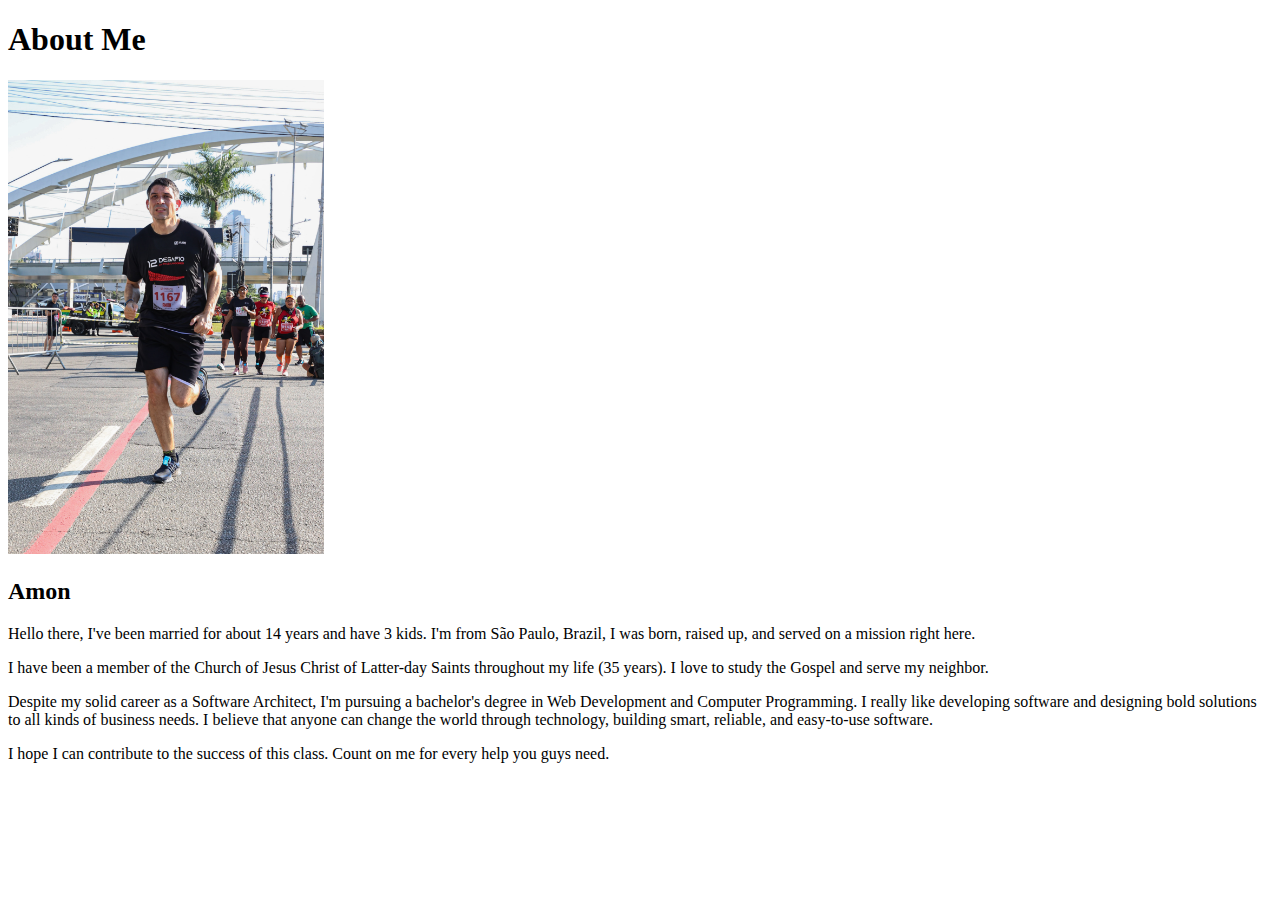
<file: aboutme/index.html>
<!DOCTYPE html>
<html lang="en">
<head>
    <meta charset="UTF-8">
    <meta http-equiv="X-UA-Compatible" content="IE=edge">
    <meta name="viewport" content="width=device-width, initial-scale=1.0">
    <style>
        img {
            width: 25%;
            height: 25%;
        }
    </style>
    <title>All About Me</title>
</head>
<body>
    <h1>About Me</h1>
    <img alt="It's me" src="images/1167_pauloguereta_01413_58848.jpg">
    <h2>Amon</h2>
    <p>Hello there, I've been married for about 14 years and have 3 kids. I'm from São Paulo, Brazil, 
        I was born, raised up, and served on a mission right here.</p>
    <p>I have been a member of the Church of Jesus Christ of Latter-day Saints throughout my life (35 years). 
        I love to study the Gospel and serve my neighbor.</p>
    <p>Despite my solid career as a Software Architect, I'm pursuing a bachelor's degree in Web Development and Computer Programming. 
        I really like developing software and designing bold solutions to all kinds of business needs. 
        I believe that anyone can change the world through technology, building smart, reliable, and easy-to-use software.</p>
    <p>I hope I can contribute to the success of this class. Count on me for every help you guys need. </p>
</body>
</html>
</file>
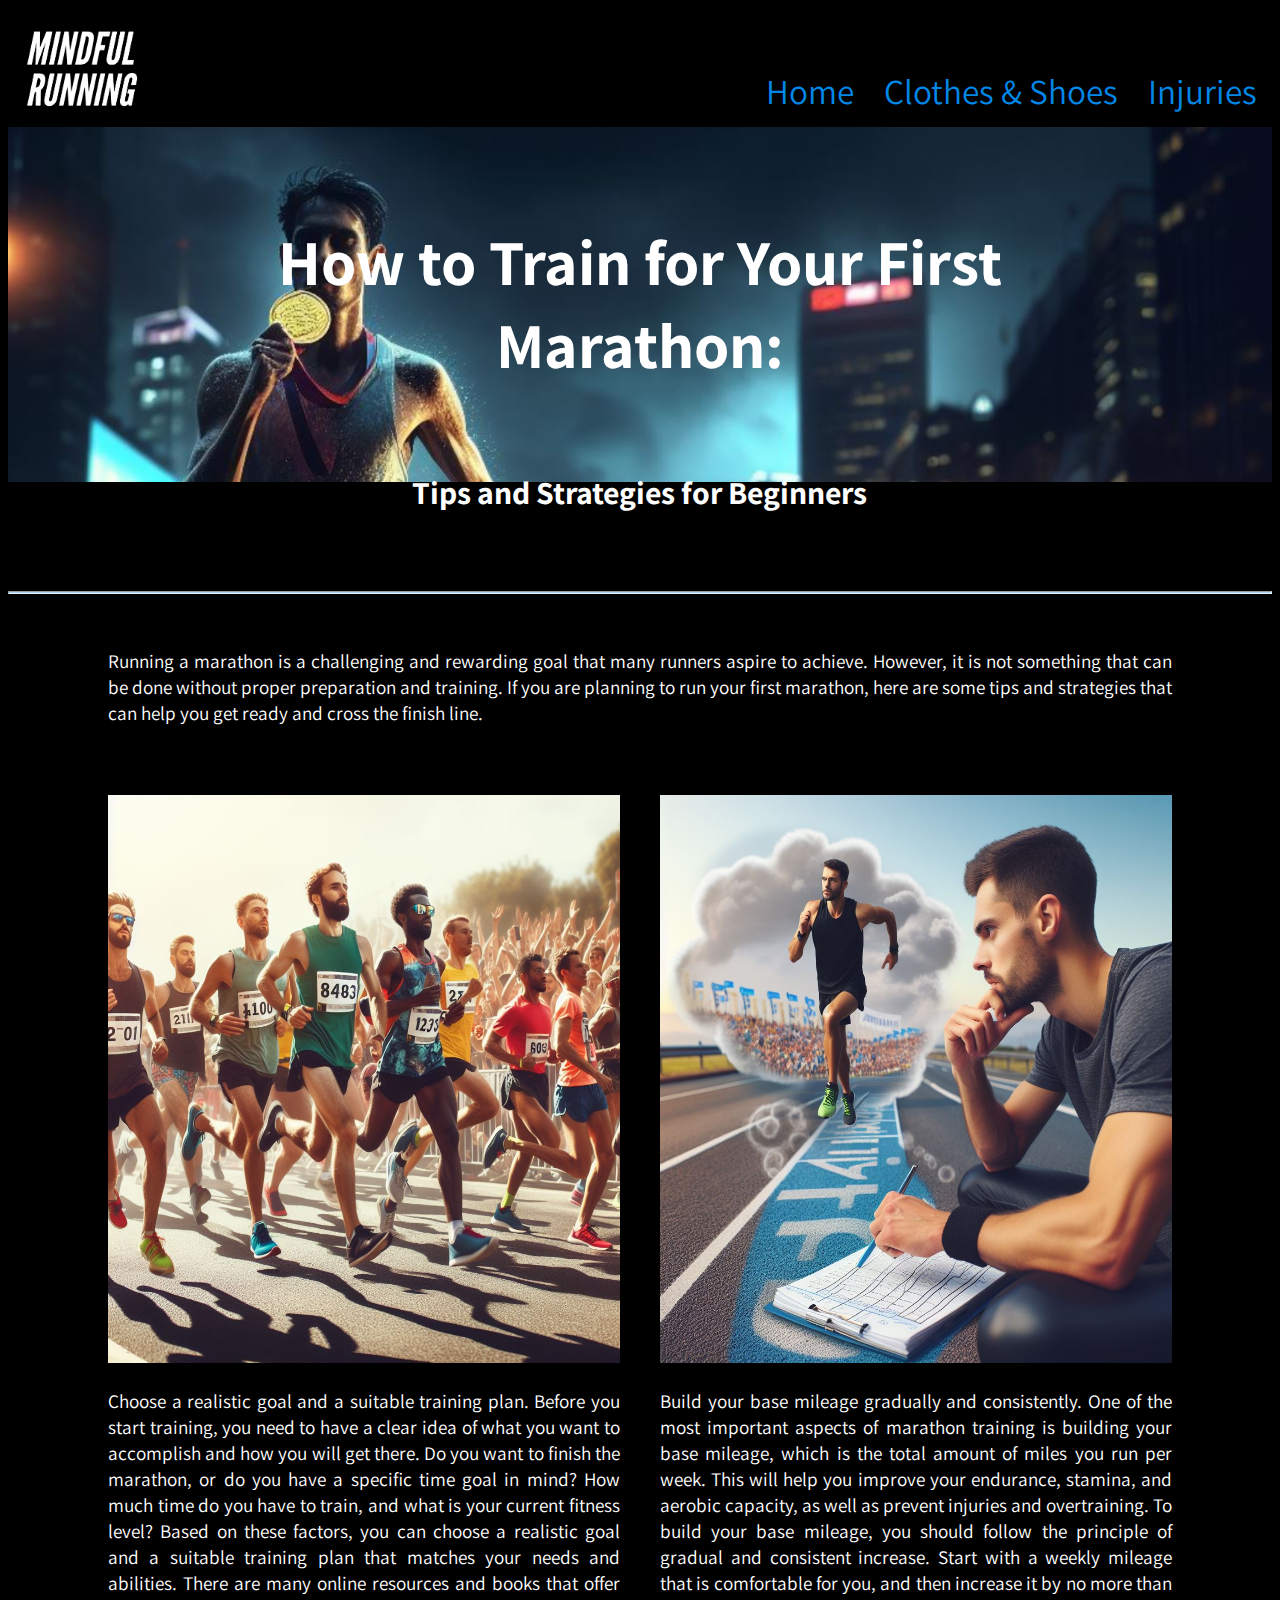
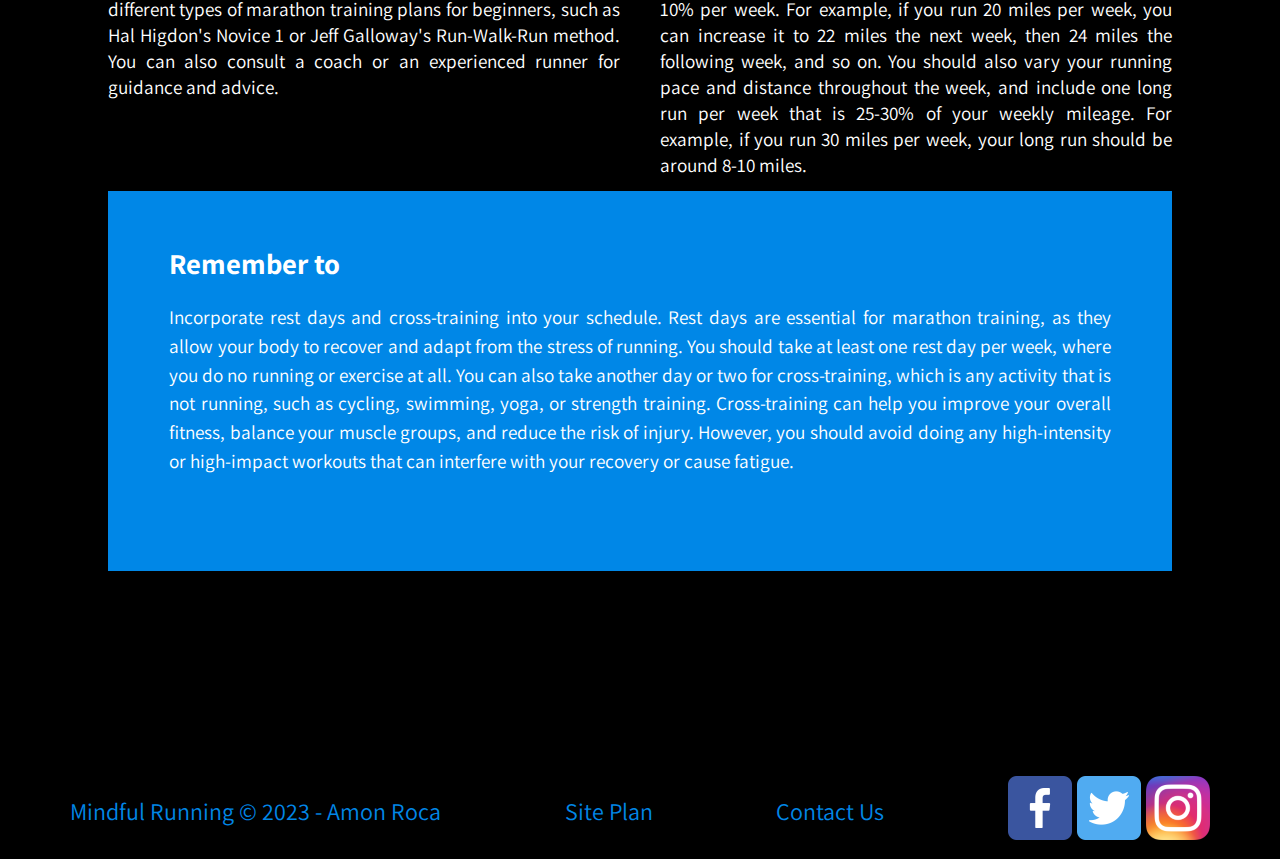
<file: mindfulrunning/index.html>
<!DOCTYPE html>
<html lang="en">
<head>
    <meta charset="UTF-8">
    <meta http-equiv="X-UA-Compatible" content="IE=edge">
    <meta name="viewport" content="width=device-width, initial-scale=1.0">
    <title>Mindful Running | Home</title>
    <link rel="stylesheet" href="styles/style.css">
</head>
<body>
    <div id="content">
        <header>
            <a id="logo-link" href="index.html">
                <img class="mr-logo" src="images/Mindful_Running-logos_black.png" alt="Mindful Running Logo">
            </a>
            <nav>
                <a href="index.html">Home</a>
                <a href="clothes&shoes.html">Clothes & Shoes</a>
                <a href="injuries.html">Injuries</a>
            </nav>
        </header>
        <div id="hero">
            <div id="hero-box">
                <img id="hero-img" src="images/home-banner.png" alt="A marathonist with a gold medal">
            </div>
            <section id="hero-msg">
                <h1 class="home-title">How to Train for Your First Marathon:</h1>
                <h4>Tips and Strategies for Beginners</h4>
            </section>
        </div>
        <hr>
        <main class="home-grid">
            <div class="home-intro">
                <p>
                    Running a marathon is a challenging and rewarding goal that many runners aspire to achieve. 
                    However, it is not something that can be done without proper preparation and training. 
                    If you are planning to run your first marathon, here are some tips and strategies that can help you get ready and cross the finish line.
                </p>
            </div>
            <div class="home-card-left">
                <img class="card-img" src="images/home_img_f.jpg" alt="People running a marathon">
                <p>Choose a realistic goal and a suitable training plan. Before you start training, you need to have a clear idea of what you want to accomplish and how you will get there. 
                    Do you want to finish the marathon, or do you have a specific time goal in mind? How much time do you have to train, and what is your current fitness level? 
                    Based on these factors, you can choose a realistic goal and a suitable training plan that matches your needs and abilities. 
                    There are many online resources and books that offer different types of marathon training plans for beginners, such as Hal Higdon's Novice 1 or Jeff Galloway's Run-Walk-Run method. 
                    You can also consult a coach or an experienced runner for guidance and advice.</p>
            </div>
            <div class="home-card-right">
                <img class="card-img" src="images/home_img_s.jpg" alt="Runner planinng his training routine">
                <p>
                    Build your base mileage gradually and consistently. 
                    One of the most important aspects of marathon training is building your base mileage, which is the total amount of miles you run per week. 
                    This will help you improve your endurance, stamina, and aerobic capacity, as well as prevent injuries and overtraining. 
                    To build your base mileage, you should follow the principle of gradual and consistent increase. 
                    Start with a weekly mileage that is comfortable for you, and then increase it by no more than 10% per week. 
                    For example, if you run 20 miles per week, you can increase it to 22 miles the next week, then 24 miles the following week, and so on. 
                    You should also vary your running pace and distance throughout the week, and include one long run per week that is 25-30% of your weekly mileage. 
                    For example, if you run 30 miles per week, your long run should be around 8-10 miles.
                </p>
            </div>
            <div id="background"></div>
            <section class="msg">
                <h2>Remember to</h2>
                <p>
                    Incorporate rest days and cross-training into your schedule. 
                    Rest days are essential for marathon training, as they allow your body to recover and adapt from the stress of running. 
                    You should take at least one rest day per week, where you do no running or exercise at all. 
                    You can also take another day or two for cross-training, which is any activity that is not running, such as cycling, swimming, yoga, or strength training. 
                    Cross-training can help you improve your overall fitness, balance your muscle groups, and reduce the risk of injury. 
                    However, you should avoid doing any high-intensity or high-impact workouts that can interfere with your recovery or cause fatigue.
                </p>
            </section>
        </main>
        <footer>
            <p>Mindful Running &copy; 2023 - Amon Roca</p>
            <p><a href="site-plan.html">Site Plan</a></p>
            <p><a href="contactus.html">Contact Us</a></p>
            <div>
                <a href="https://facebook.com" target="_blank">
                    <img src="images/facebook.png" alt="fb icon">
                </a>
                <a href="https://twitter.com" target="_blank">
                    <img src="images/twitter.png" alt="twitter icon">
                </a>
                <a href="https://instagram.com" target="_blank">
                    <img src="images/instagram.png" alt="instagram icon">
                </a>
            </div>
        </footer>
    </div>
</body>
</html>
</file>
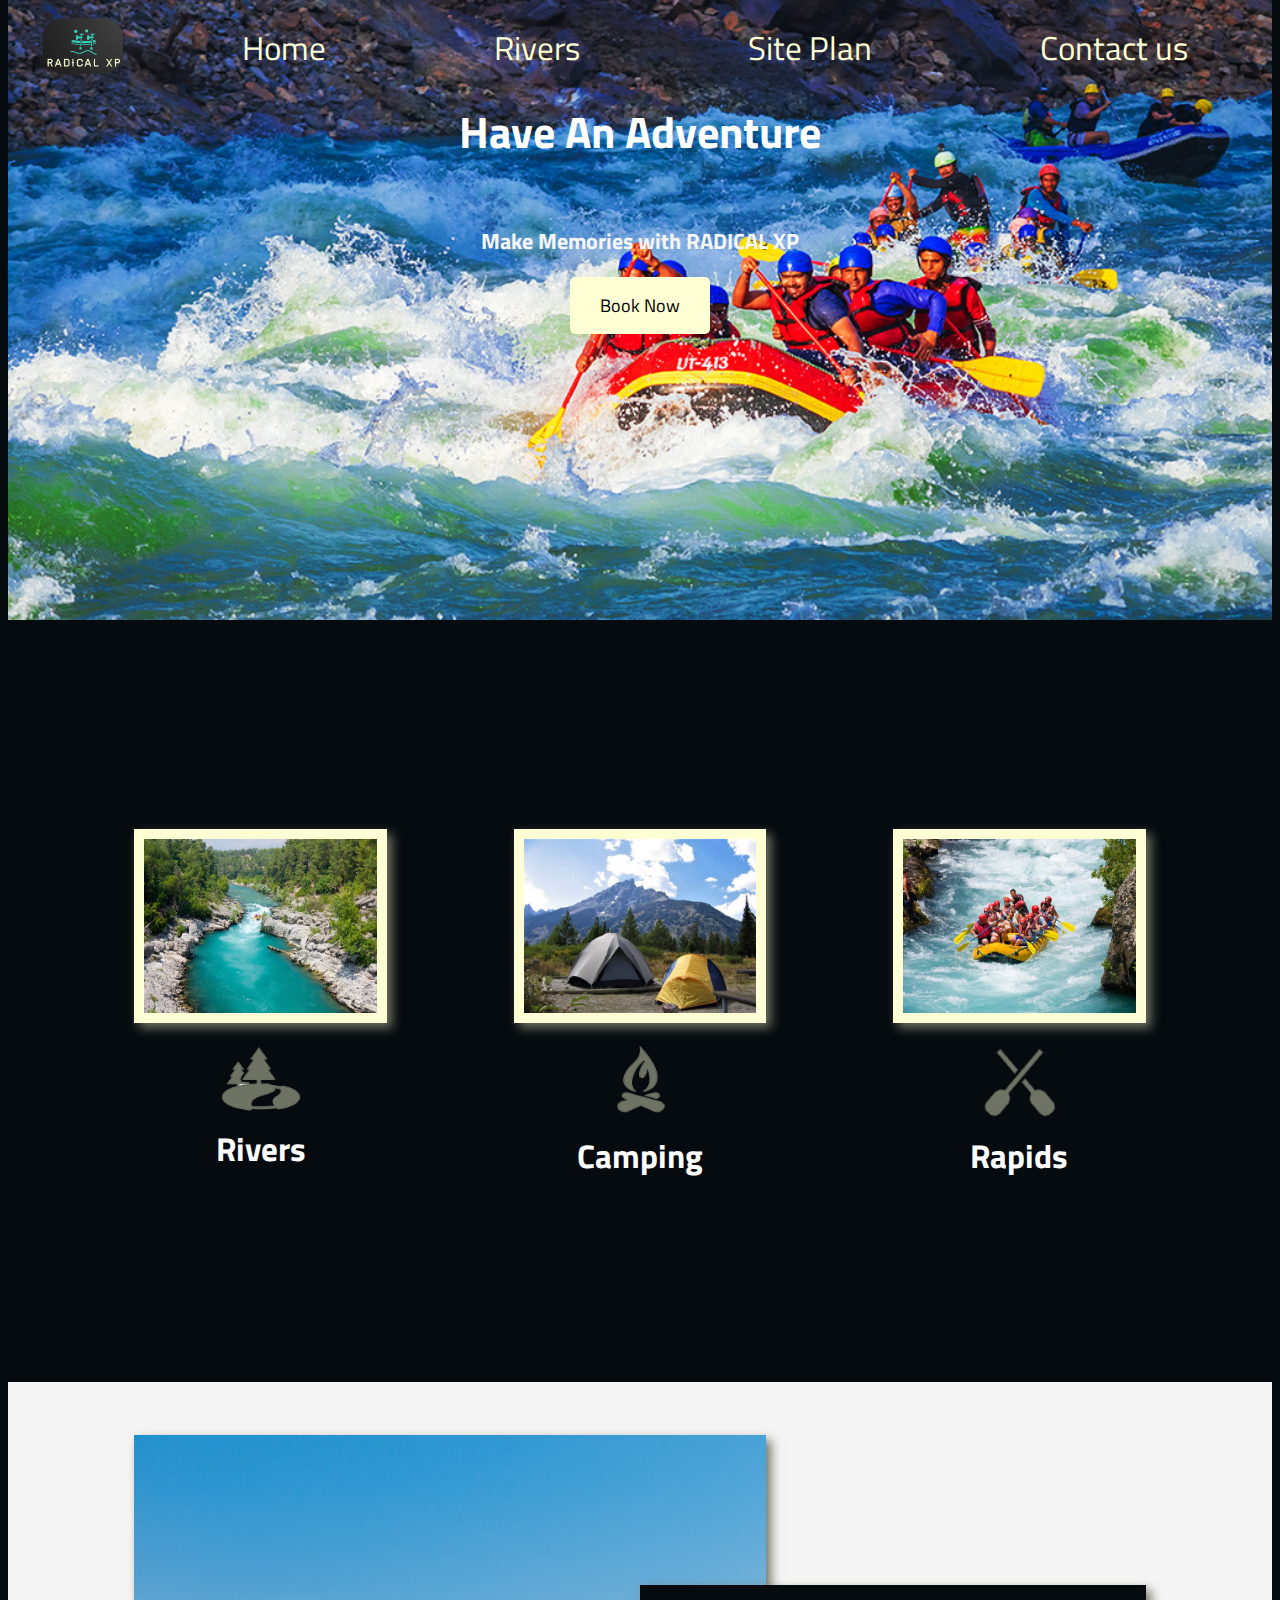
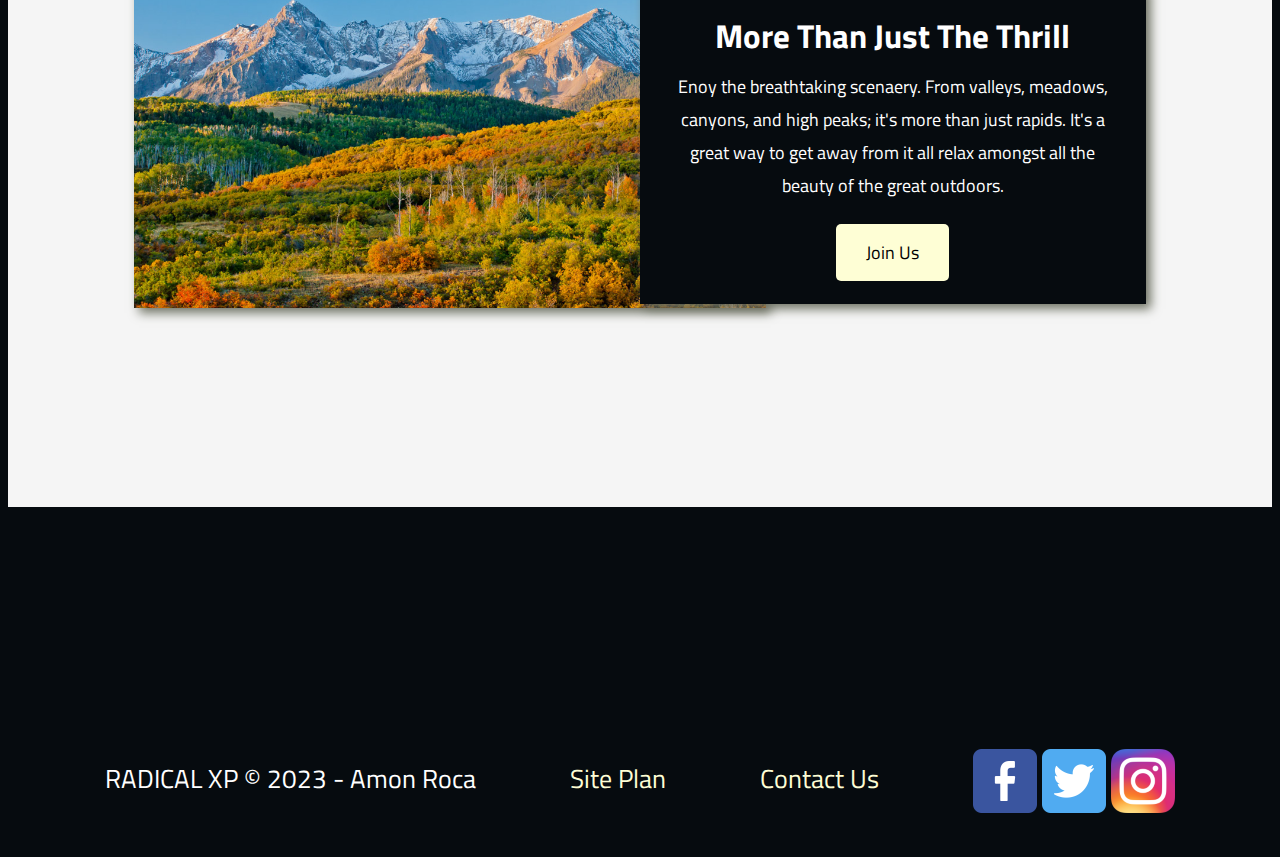
<file: wwr/index.html>
<!DOCTYPE html>
<html lang="en">
<head>
    <meta charset="UTF-8">
    <meta http-equiv="X-UA-Compatible" content="IE=edge">
    <meta name="viewport" content="width=device-width, initial-scale=1.0">
    <title>Whitewater Rafting Vacations | RADICAL XP | Home</title>
    <link rel="stylesheet" href="styles/style.css">
</head>
<body>
    <div id="content">
        <header>
            <a id="logo_link" href="index.html">
                <img class="radical-xp-logo" src="images/logo.png" alt="RADICAL XP Logo">
            </a>
            <nav>
                <a href="index.html">Home</a>
                <a href="rivers.html">Rivers</a>
                <a href="site-plan-rafting.html">Site Plan</a>
                <a href="contactus.html">Contact us</a>
            </nav>
        </header>
        <div id="hero">
            <div id="hero-box">
                <img id="hero-img" src="images/hero.png" alt="People enjoying white water rafting">
            </div>
            <section id="hero-msg">
                <h1 class="home-title">Have An Adventure</h1>
                <h4>Make Memories with RADICAL XP</h4>
                <div class="button-box">
                    <a class="book" href="contactus.html">Book Now</a>
                </div>
            </section>
        </div>
        <main class="home-grid">
            <section class="rivers-card">
                <img class="card-img" src="images/rivers.jpg" alt="river in forest">
                <img class="icon" src="images/river_icon.png" alt="river icon">
                <h2>Rivers</h2>
            </section>
            <section class="camping-card">
                <img class="card-img" src="images/camping.jpg" alt="tent in mountains">
                <img class="icon" src="images/fire_icon.png" alt="fire icon">
                <h2>Camping</h2>
            </section>
            <section class="rapids-card">
                <img class="card-img" src="images/rapids.jpg" alt="rafting boat">
                <img class="icon" src="images/oars.png" alt="oars icon">
                <h2>Rapids</h2>
            </section>
            <div id="background"></div>
            <img class="mountains" src="images/mountains.png" alt="Misty mountains">
            <section class="msg">
                <h2>More Than Just The Thrill</h2>
                <p>Enoy the breathtaking scenaery. From valleys, meadows, canyons, and high peaks; it's more than just rapids. It's a great way to get away from it all relax amongst all the beauty of the great outdoors.</p>
                <a class="join" href="rivers.html">Join Us</a>
            </section>
        </main>
        <footer>
            <p>RADICAL XP &copy; 2023 - Amon Roca</p>
            <p><a href="site-plan-rafting.html">Site Plan</a></p>
            <p><a href="contactus.html">Contact Us</a></p>
            <div class="social">
                <a href="https://facebook.com" target="_blank">
                    <img src="images/facebook.png" alt="fb icon">
                </a>
                <a href="https://twitter.com" target="_blank">
                    <img src="images/twitter.png" alt="twitter icon">
                </a>
                <a href="https://instagram.com" target="_blank">
                    <img src="images/instagram.png" alt="instagram icon">
                </a>
            </div>
        </footer>
    </div>
</body>
</html>
</file>
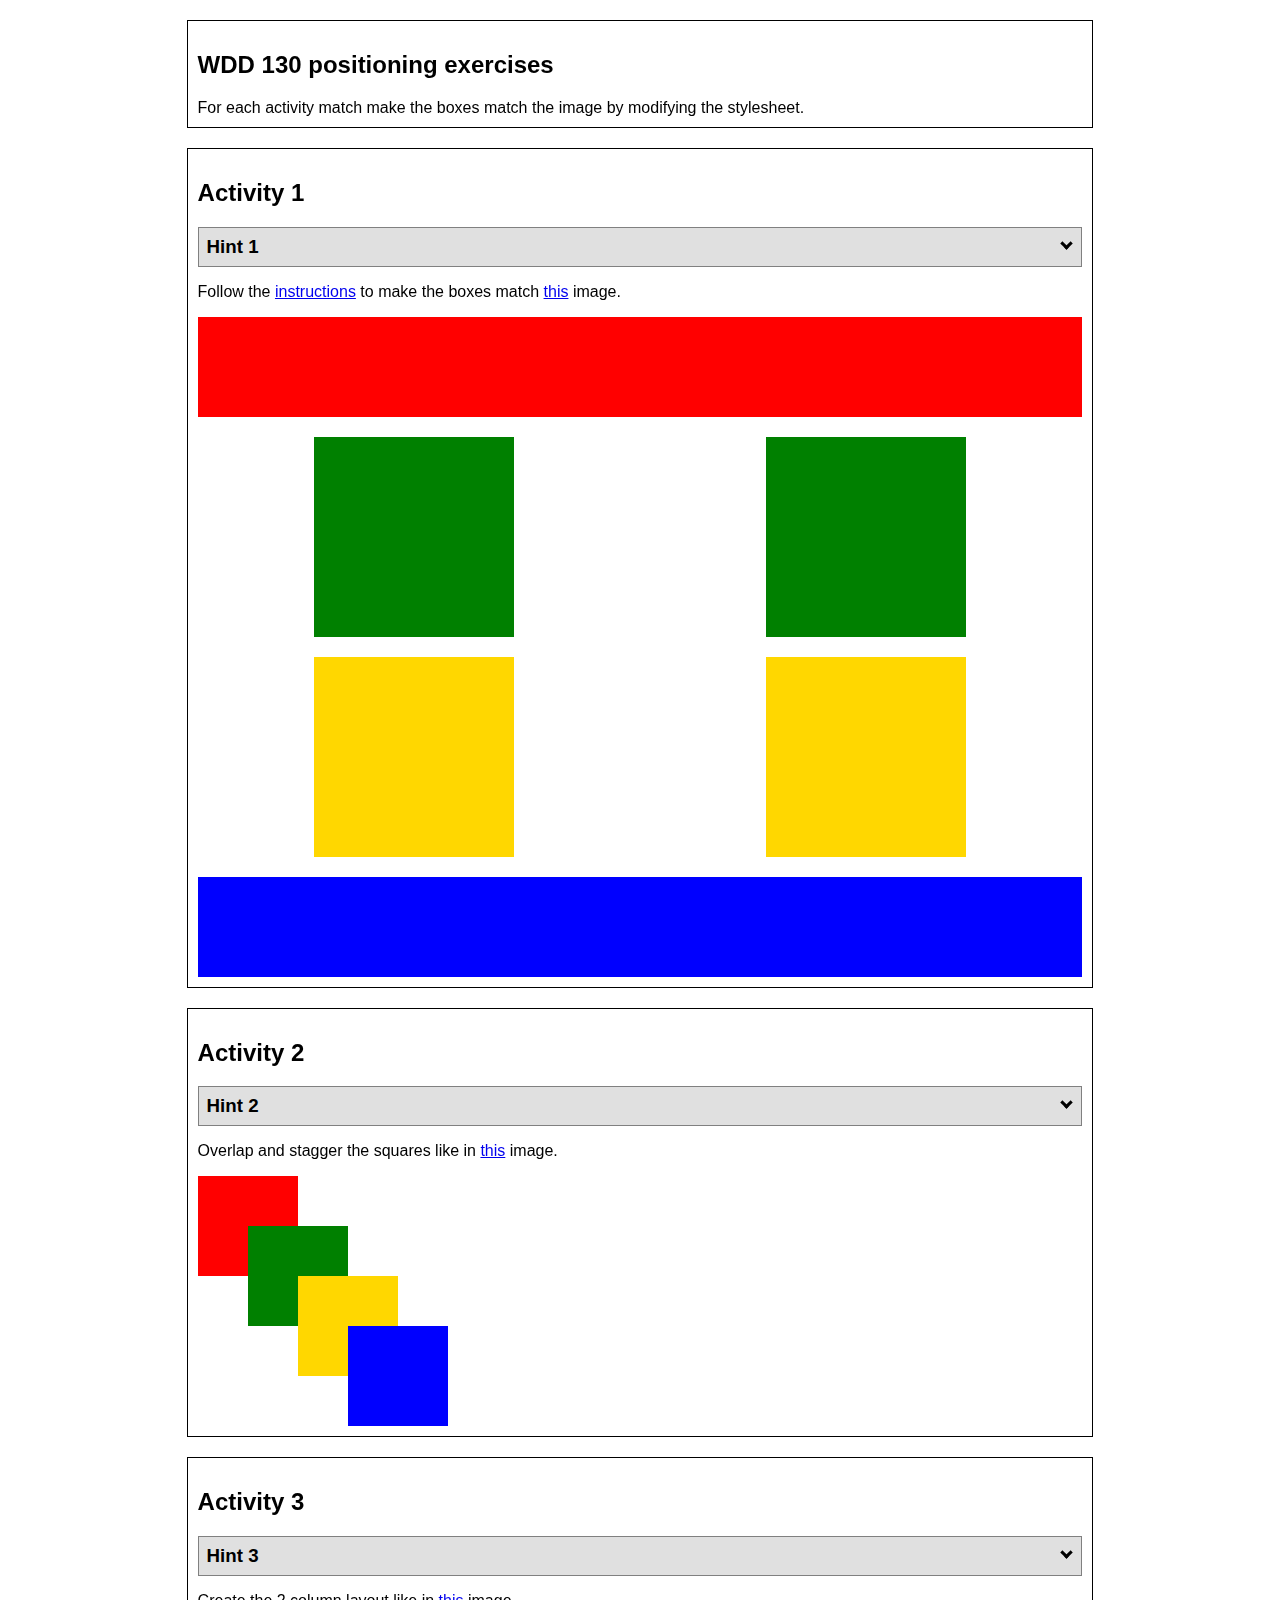
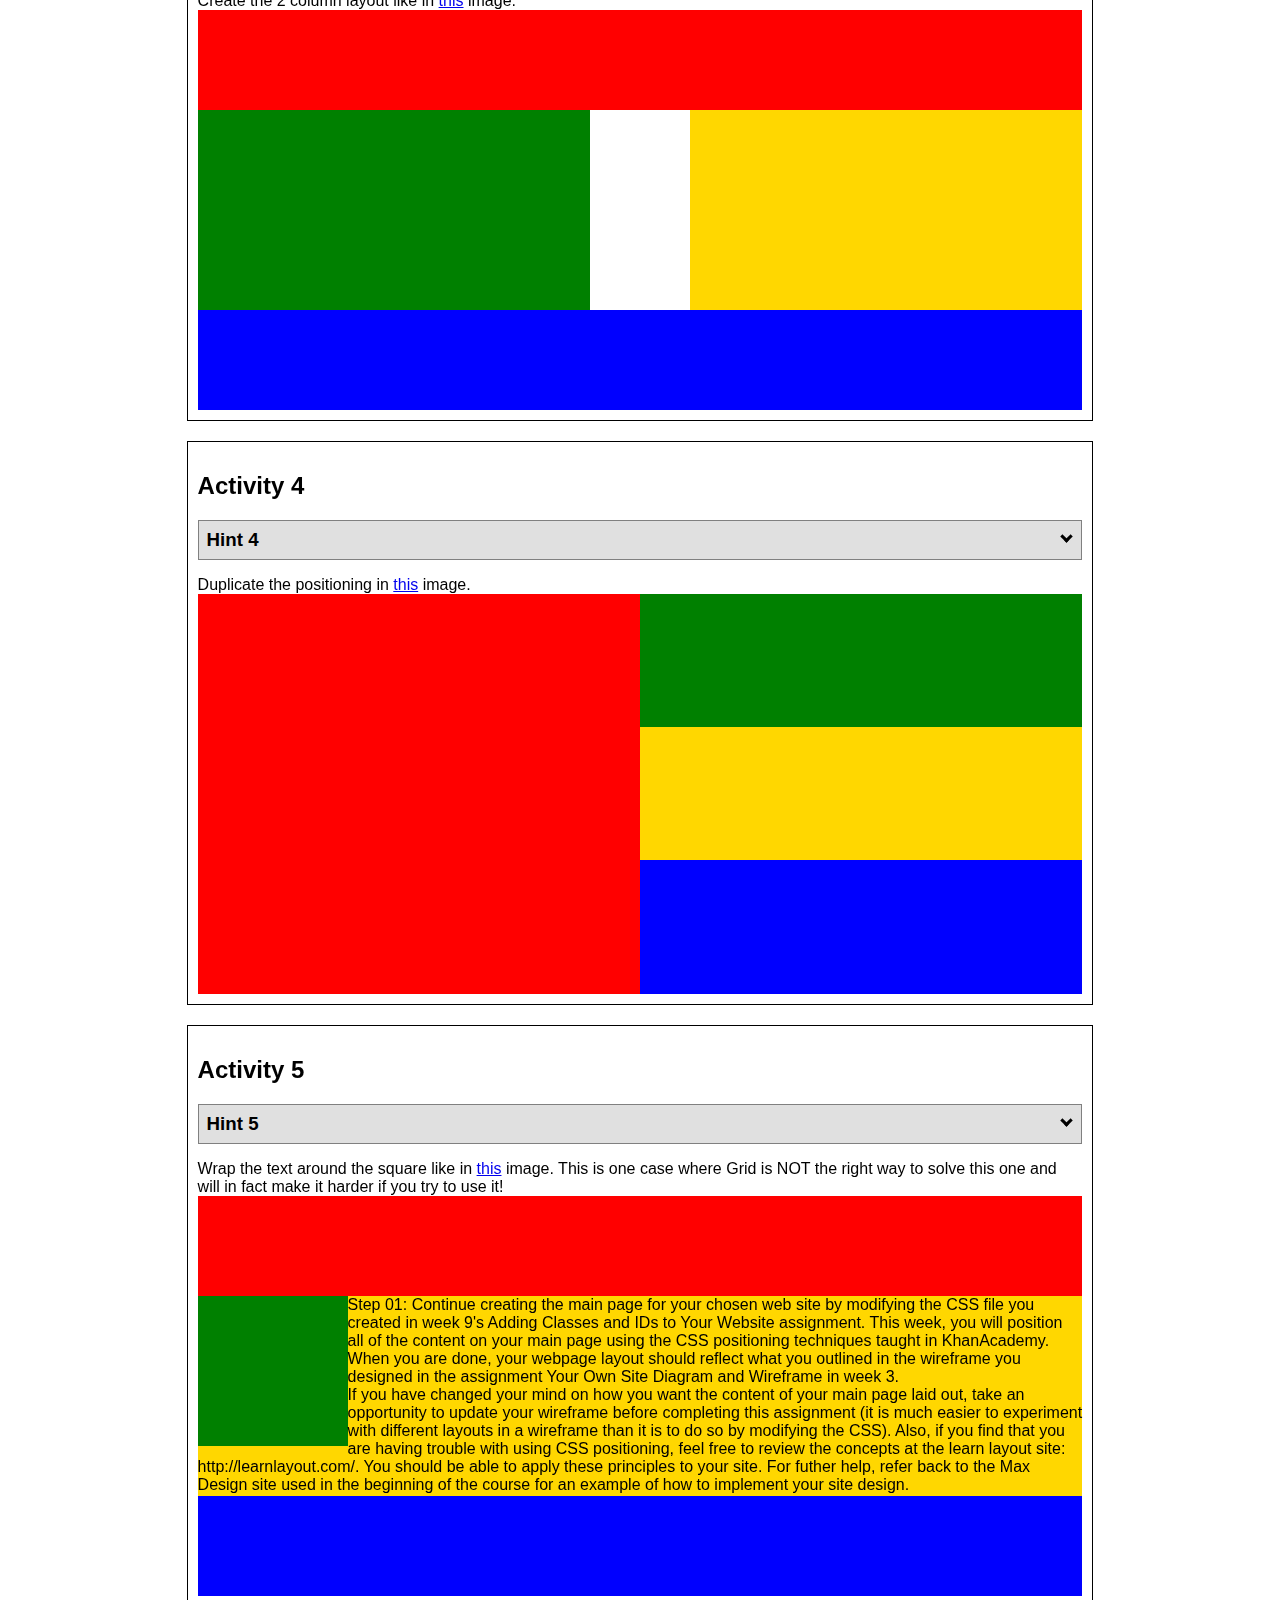
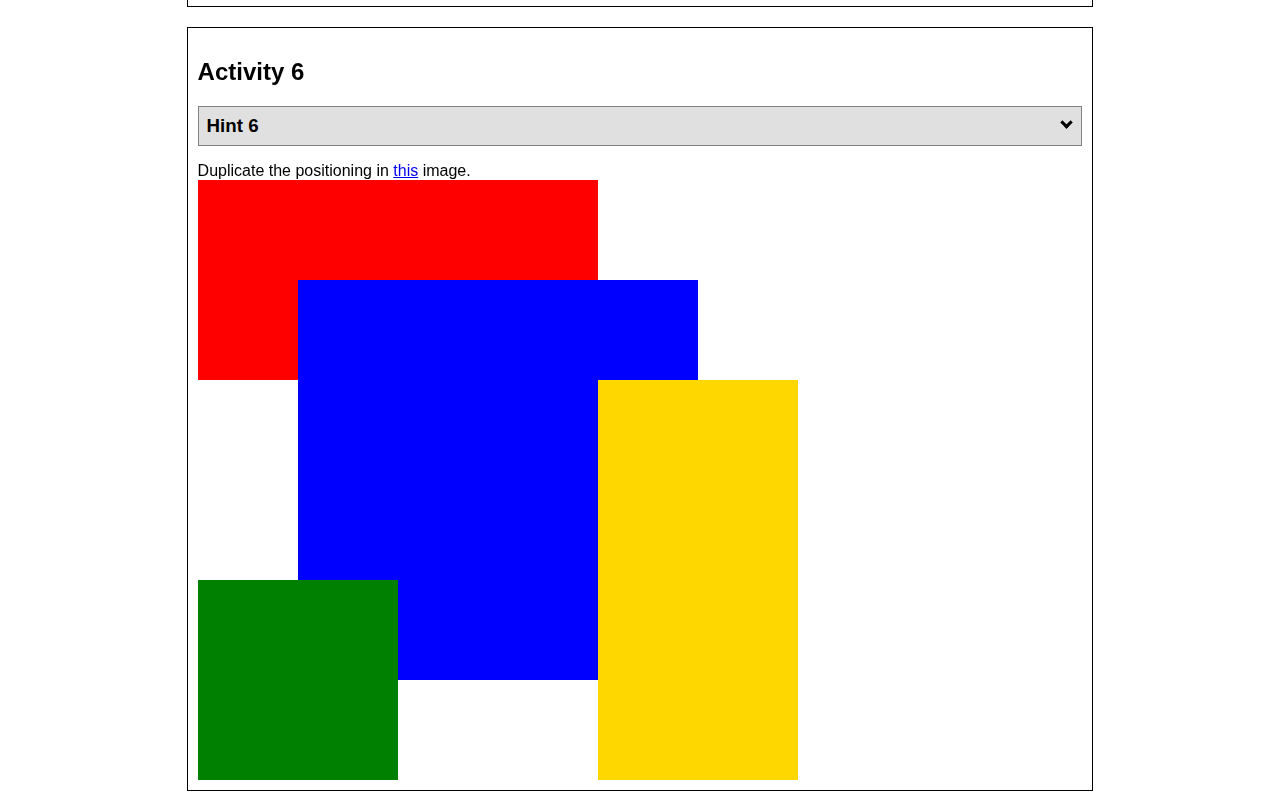
<file: positioning.html>
<!DOCTYPE html>
<html lang="en">
  <head>
    <!-- HTML - Name: positioning.html -->
    <title>Positioning Activity</title>
    <link rel="stylesheet" type="text/css" href="positionstyles.css" />
  </head>
  <body>
    <div class="activity">
      <h2>WDD 130 positioning exercises</h2>
      For each activity match make the boxes match the image by modifying the stylesheet.</div>
    <div class="activity">
      <h2>Activity 1</h2>
      <section class="hint"><input type="checkbox" ><i></i> <h3>Hint 1</h3><div><p>Check out the <a href="https://byui-wdd.github.io/wdd130/activities/w06-css-positioning.html" target="_blank">activity instructions</a> in Ilearn!</p></div></section>
      <p>Follow the <a href="https://byui-wdd.github.io/wdd130/activities/w06-css-positioning.html" target="_blank">instructions</a> to make the boxes match  <a href="https://byui-wdd.github.io/wdd130/images/example1.png" target="_blank">this</a> image.</p>
      <div class="content1" >
        <div class="red1" ></div>
        <div class="green1" ></div>
        <div class="green1" ></div>
        <div class="yellow1"></div>
        <div class="yellow1"></div>
        <div class="blue1"></div>
      </div>
    </div>
    <div class="activity">
      <h2>Activity 2</h2>
      <section class="hint"><input type="checkbox" > <h3>Hint 2</h3><i></i><div>
      <ul>
      <li>grid-template-columns: 50px 50px 50px 50px 50px </li></ul></div></section>
      <p>Overlap and stagger the squares like in <a href="https://byui-wdd.github.io/wdd130/images/example2.png" target="_blank">this</a> image.</p>
      <div class="content2" >
        <div class="red2" ></div>
        <div class="green2" ></div>
        <div class="yellow2"></div>
        <div class="blue2"></div>
      </div>
    </div>
    <div class="activity">
      <h2>Activity 3</h2>
      <section class="hint"><input type="checkbox" > <h3>Hint 3</h3><i></i><div><p>This one is going to be best solved with CSS Grid. Remember to make the boxes the right width first...then start moving them around. </p><h4>Properties used:</h4><ul><li>display:grid;</li><li>grid-template-columns:</li><li>grid-column-gap:</li>
        <li>grid-column:</li>  </ul></div></section>
      Create the 2 column layout like in <a href="https://byui-wdd.github.io/wdd130/images/example3.png" target="_blank">this</a>  image.
      <div class="content3" >
        <div class="red3" ></div>
        <div class="green3" ></div>
        <div class="yellow3"></div>
        <div class="blue3"></div>
      </div>
    </div>
    <div class="activity">
      <h2>Activity 4</h2>
      <section class="hint"><input type="checkbox" > <h3>Hint 4</h3><i></i><div><p>For the others we have been primarily concerned with width. For this one you will need to adjust height as well. </p><h4>Properties used:</h4><ul><li>display:grid;</li><li>grid-template-columns:</li><li>grid-row:</li></ul></div></section>
      Duplicate the positioning in <a href="https://byui-wdd.github.io/wdd130/images/example4.png" target="_blank">this</a> image. 
      <div class="content4" >
        <div class="red4" ></div>
        <div class="green4" ></div>
        <div class="yellow4"></div>
        <div class="blue4"></div>
      </div>
    </div>

    <div class="activity">
      <h2>Activity 5</h2>
      <section class="hint"><input type="checkbox" > <h3>Hint 5</h3><i></i><div><p>Grid is <strong>not</strong> the right way to do this.  In fact there is only one way to really do that...and that is with float. Remember that we float the thing we want the text to wrap around.  Also remember to start by making all the shapes the right size and shape.</p><h4>Properties used:</h4><ul><li>float: left;</li></ul></div></section>
      Wrap the text around the square like in <a href="https://byui-wdd.github.io/wdd130/images/example5.png" target="_blank">this</a> image. This is one case where Grid is NOT the right way to solve this one and will in fact make it harder if you try to use it!
      <div class="content5" >
        <div class="red5" ></div>
        <div class="green5" ></div>
        <div class="yellow5">Step 01: Continue creating the main page for your chosen web site by modifying the CSS file you created in week 9's Adding Classes and IDs to Your Website assignment. This week, you will position all of the content on your main page using the CSS positioning techniques taught in KhanAcademy. When you are done, your webpage layout should reflect what you outlined in the wireframe you designed in the assignment Your Own Site Diagram and Wireframe in week 3. <br />
          If you have changed your mind on how you want the content of your main page laid out, take an opportunity to update your wireframe before completing this assignment (it is much easier to experiment with different layouts in a wireframe than it is to do so by modifying the CSS). Also, if you find that you are having trouble with using CSS positioning, feel free to review the concepts at the learn layout site: http://learnlayout.com/. You should be able to apply these principles to your site. For futher help, refer back to the Max Design site used in the beginning of the course for an example of how to implement your site design.</div>
        <div class="blue5"></div>
      </div>
    </div>
    <div class="activity">
      <h2>Activity 6</h2>
      <section class="hint"><input type="checkbox" > <h3>Hint 6</h3><i></i><div><p>This one is all about visualizing the grid behind the layout. If you are having a hard time doing that first: all the sizes are even multiples of 100, and second here is another example with the lines drawn: <a href="https://byui-wdd.github.io/wdd130/images/example6-hint.png" target="_blank">example 6 with lines</a>. For this one you will find it easiest if you use px for the column width. You can also use <kbd>z-index</kbd> to control the element layering.    </p><h4>Properties used:</h4><ul><li>display:grid;</li><li>grid-template-columns:</li><li>grid-column:</li><li>grid-row:</li><li><a href="https://www.w3schools.com/cssref/pr_pos_z-index.asp" target="_blank">z-index:</a></li></ul></div></section>
      Duplicate the positioning in <a href="https://byui-wdd.github.io/wdd130/images/example6.png" target="_blank">this</a> image.
      <div class="content6" >
        <div class="red6" ></div>
        <div class="green6" ></div>
        <div class="yellow6"></div>
        <div class="blue6"></div>
      </div>
    </div>
  </body>
</html>
</file>
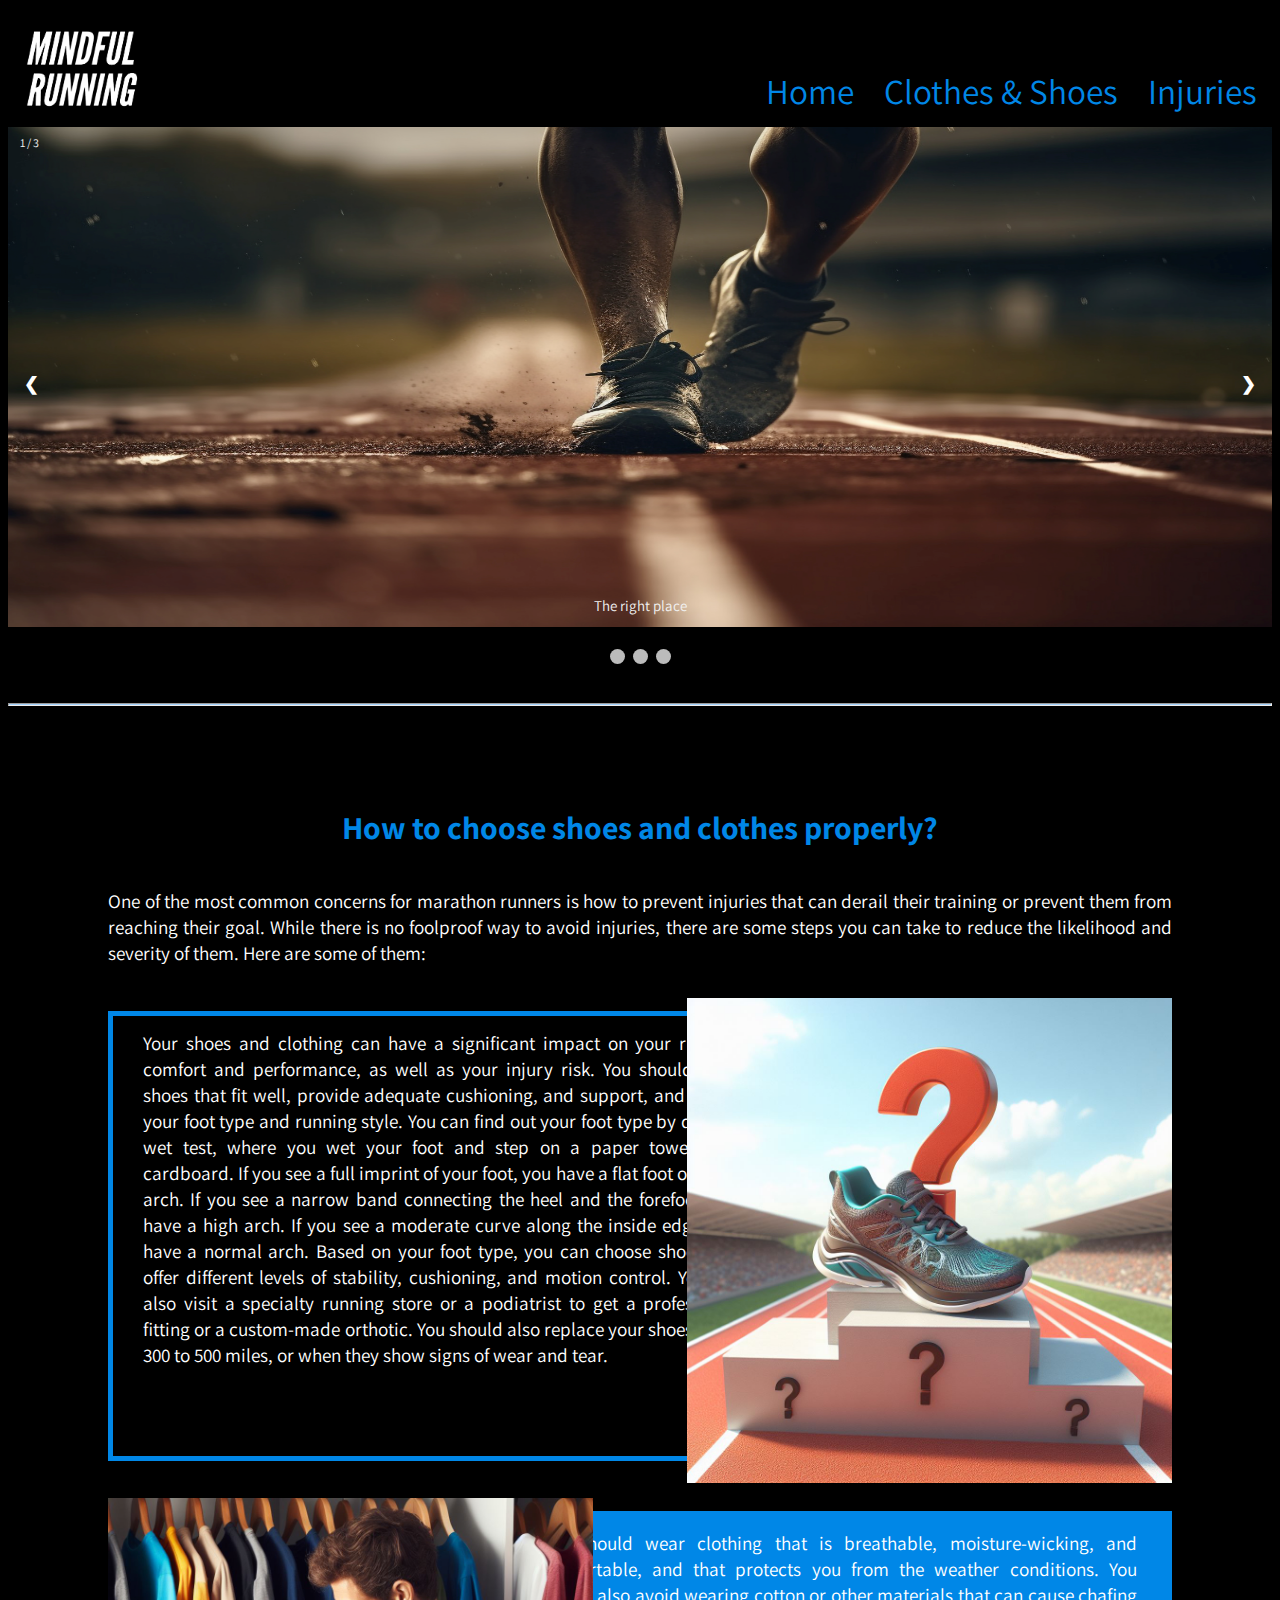
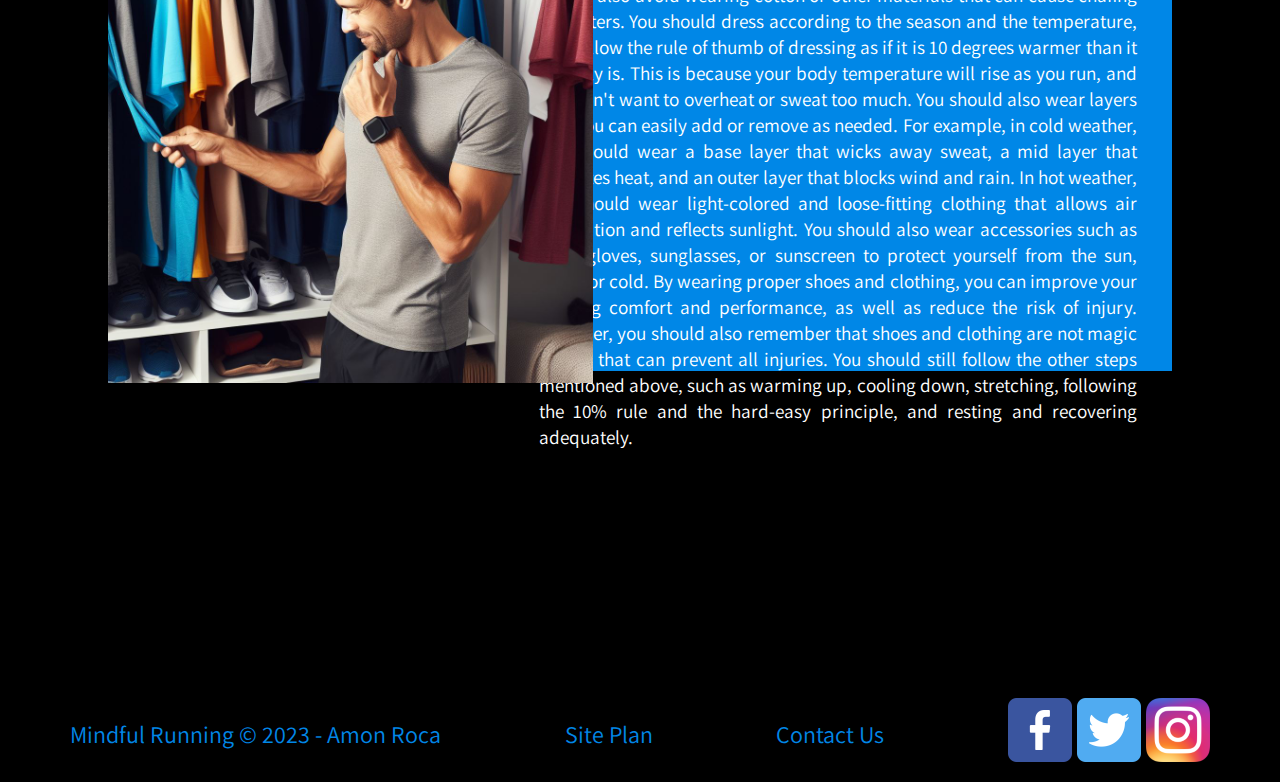
<file: mindfulrunning/clothes&shoes.html>
<!DOCTYPE html>
<html lang="en">
<head>
    <meta charset="UTF-8">
    <meta http-equiv="X-UA-Compatible" content="IE=edge">
    <meta name="viewport" content="width=device-width, initial-scale=1.0">
    <title>Mindful Running | Clothes & Shoes</title>
    <link rel="stylesheet" href="styles/style.css">
</head>
<body>
    <div id="content">
        <header>
            <a id="logo-link" href="index.html">
                <img class="mr-logo" src="images/Mindful_Running-logos_black.png" alt="Mindful Rinning Logo">
            </a>
            <nav>
                <a href="index.html">Home</a>
                <a href="clothes&shoes.html">Clothes & Shoes</a>
                <a href="injuries.html">Injuries</a>
            </nav>
        </header>
        <!-- <div id="hero">
            <div id="hero-box">
                <img id="hero-img" src="images/home-banner.png" alt="People running a marathon">
            </div>
            <section id="hero-msg">
                <h1 class="home-title">How to Train for Your First Marathon:</h1>
                <h4>Tips and Strategies for Beginners</h4>
            </section>
        </div> -->
        <!-- Slideshow container -->
        <div class="slideshow-container">

            <!-- Full-width images with number and caption text -->
            <div class="mySlides fade">
            <div class="numbertext">1 / 3</div>
            <img src="images/ces_slide_show_one.png" alt="Slideshow image one" style="width: 100%; height: 500px;">
            <div class="text">The right place</div>
            </div>
        
            <div class="mySlides fade">
            <div class="numbertext">2 / 3</div>
            <img src="images/ces_slide_show_two.png" alt="Slideshow image tow" style="width: 100%; height: 500px;">
            <div class="text">The right shoes</div>
            </div>
        
            <div class="mySlides fade">
            <div class="numbertext">3 / 3</div>
            <img src="images/ces_slide_show_three.png" alt="Slideshow image three" style="width:100%; height: 500px;">
            <div class="text">The right pace</div>
            </div>
        
            <!-- Next and previous buttons -->
            <a class="prev" onclick="plusSlides(-1)">&#10094;</a>
            <a class="next" onclick="plusSlides(1)">&#10095;</a>
        </div>
        <br>
        
        <!-- The dots/circles -->
        <div style="text-align:center">
            <span class="dot" onclick="currentSlide(1)"></span>
            <span class="dot" onclick="currentSlide(2)"></span>
            <span class="dot" onclick="currentSlide(3)"></span>
        </div>
        <script>
            let slideIndex = 0;
            showSlides();

            function showSlides() {
                let i;
                let slides = document.getElementsByClassName("mySlides");

                for (i = 0; i < slides.length; i++) {
                    slides[i].style.display = "none";
                }

                slideIndex++;

                if (slideIndex > slides.length) {slideIndex = 1}

                slides[slideIndex-1].style.display = "block";

                setTimeout(showSlides, 3000); // Change image every 3 seconds
            }
        </script>
        <hr>
        <main class="home-grid">
            <h1 class="ces-title">How to choose shoes and clothes properly?</h1>
            <div class="home-intro">
                <!-- <h2>How to choose shoes and clothes properly?</h2> -->
                <p>
                    One of the most common concerns for marathon runners is how to prevent injuries that can derail their training or prevent them from reaching their goal. 
                    While there is no foolproof way to avoid injuries, there are some steps you can take to reduce the likelihood and severity of them. Here are some of them:
                </p>
            </div>
            <div id="cesBackgroundFirst"></div>
            <div id="cesBackgroundSecond"></div>
            <div class="ces-text-first">
                <!-- <h2>Warm up properly before each run</h2> -->
                <p> 
                    Your shoes and clothing can have a significant impact on your running comfort and performance, as well as your injury risk. 
                    You should wear shoes that fit well, provide adequate cushioning, and support, and match your foot type and running style. 
                    You can find out your foot type by doing a wet test, where you wet your foot and step on a paper towel or a cardboard. 
                    If you see a full imprint of your foot, you have a flat foot or a low arch. If you see a narrow band connecting the heel and the forefoot, you have a high arch. 
                    If you see a moderate curve along the inside edge, you have a normal arch. 
                    Based on your foot type, you can choose shoes that offer different levels of stability, cushioning, and motion control. 
                    You can also visit a specialty running store or a podiatrist to get a professional fitting or a custom-made orthotic. 
                    You should also replace your shoes every 300 to 500 miles, or when they show signs of wear and tear.
                </p>
                <!-- <h2>Stretch regularly and gently</h2> -->
                <!-- <p>
                    Stretching can help you improve your flexibility, range of motion, and posture, as well as prevent muscle tightness and imbalances that can lead to injuries. 
                    However, you should stretch only when your muscles are warm and relaxed, such as after your warm-up or cool-down, or on your rest days. 
                    You should also stretch gently and gradually, without bouncing or forcing your movements. You should hold each stretch for 15 to 30 seconds, 
                    and repeat it two to three times for each major muscle group.
                </p> -->
            </div>
            <img class="ces-img-first" src="images/shoes_img_f.jpg" alt="Woman stretching">
            <div class="ces-text-second">
                <!-- <h2>Cool down properly after each run</h2> -->
                <p>
                    You should wear clothing that is breathable, moisture-wicking, and comfortable, and that protects you from the weather conditions. 
                    You should also avoid wearing cotton or other materials that can cause chafing or blisters. 
                    You should dress according to the season and the temperature, and follow the rule of thumb of dressing as if it is 10 degrees warmer than it actually is. 
                    This is because your body temperature will rise as you run, and you don't want to overheat or sweat too much. 
                    You should also wear layers that you can easily add or remove as needed. 
                    For example, in cold weather, you should wear a base layer that wicks away sweat, a mid layer that insulates heat, and an outer layer that blocks wind and rain. 
                    In hot weather, you should wear light-colored and loose-fitting clothing that allows air circulation and reflects sunlight. 
                    You should also wear accessories such as hats, gloves, sunglasses, or sunscreen to protect yourself from the sun, wind, or cold. 
                    By wearing proper shoes and clothing, you can improve your running comfort and performance, as well as reduce the risk of injury. 
                    However, you should also remember that shoes and clothing are not magic bullets that can prevent all injuries. 
                    You should still follow the other steps mentioned above, such as warming up, cooling down, stretching, following the 10% rule and the hard-easy principle, 
                    and resting and recovering adequately.
                </p>
            </div>
            <img class="ces-img-second" src="images/shoes_img_s.jpg" alt="Man holding his knee">
        </main>
        <footer>
            <p>Mindful Running &copy; 2023 - Amon Roca</p>
            <p><a href="site-plan.html">Site Plan</a></p>
            <p><a href="contactus.html">Contact Us</a></p>
            <div>
                <a href="https://facebook.com" target="_blank">
                    <img src="images/facebook.png" alt="fb icon">
                </a>
                <a href="https://twitter.com" target="_blank">
                    <img src="images/twitter.png" alt="twitter icon">
                </a>
                <a href="https://instagram.com" target="_blank">
                    <img src="images/instagram.png" alt="instagram icon">
                </a>
            </div>
        </footer>
    </div>
</body>
</html>
</file>
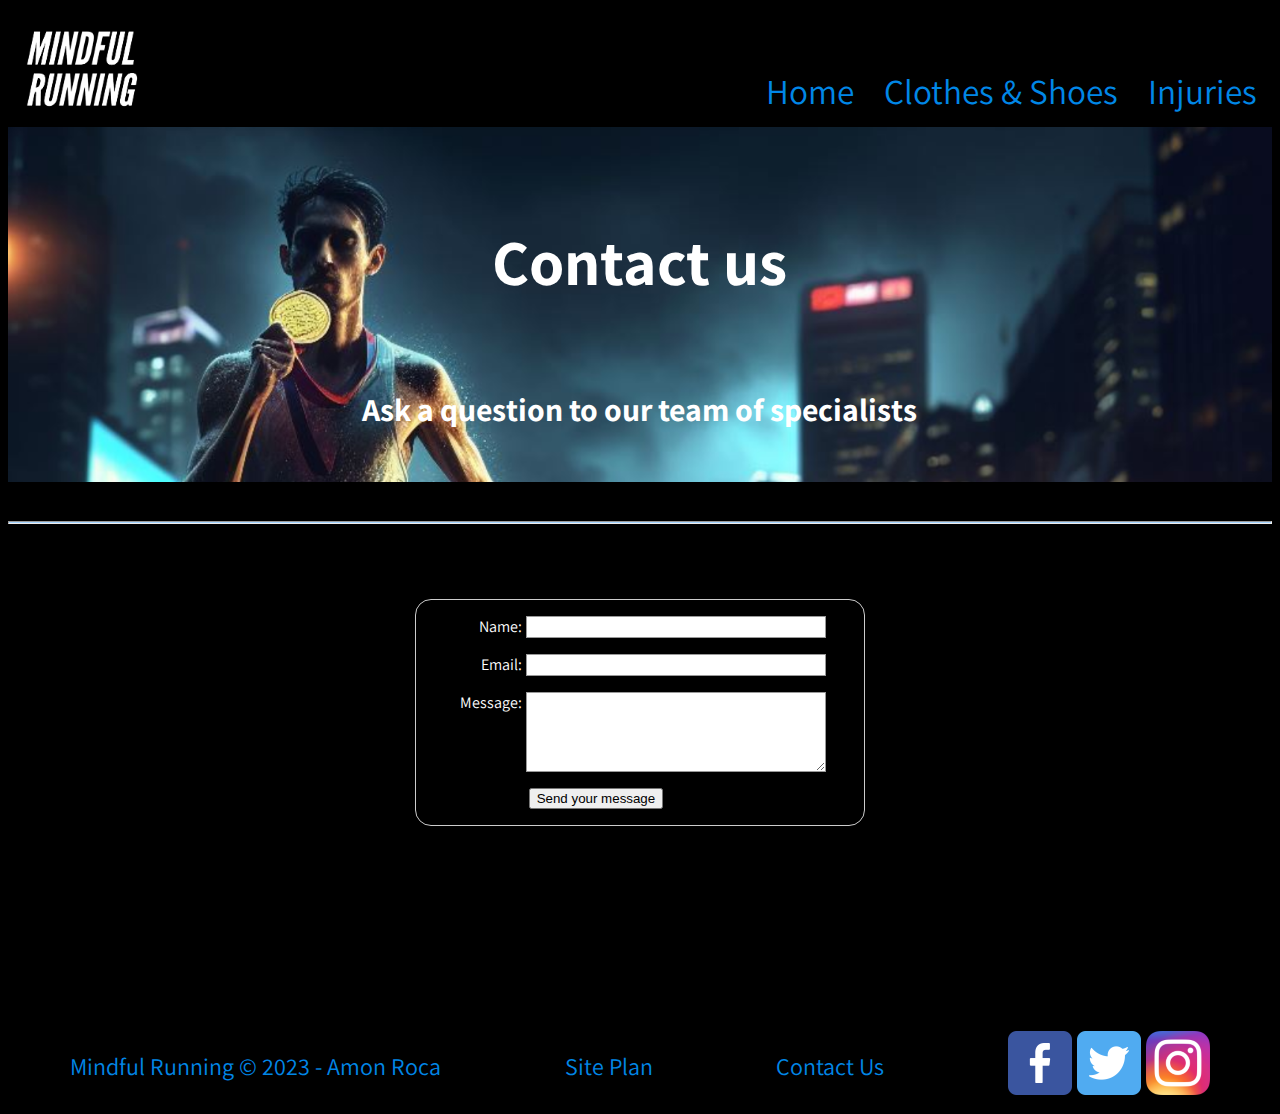
<file: mindfulrunning/contactus.html>
<!DOCTYPE html>
<html lang="en">
<head>
    <meta charset="UTF-8">
    <meta http-equiv="X-UA-Compatible" content="IE=edge">
    <meta name="viewport" content="width=device-width, initial-scale=1.0">
    <title>Contact Us</title>
    <link rel="stylesheet" href="styles/style.css">
    <link rel="stylesheet" href="styles/form.css">
</head>
<body>
    <div id="content">
        <header>
            <a id="logo-link" href="index.html">
                <img class="mr-logo" src="images/Mindful_Running-logos_black.png" alt="Mindful Running Logo">
            </a>
            <nav>
                <a href="index.html">Home</a>
                <a href="clothes&shoes.html">Clothes & Shoes</a>
                <a href="injuries.html">Injuries</a>
            </nav>
        </header>
        <div id="hero">
            <div id="hero-box">
                <img id="hero-img" src="images/home-banner.png" alt="A marathonist with a gold medal">
            </div>
            <section id="hero-msg">
                <h1 class="home-title">Contact us</h1>
                <h4>Ask a question to our team of specialists</h4>
            </section>
        </div>
        <hr>
        <main>
            <div id="feedback"></div>
            <form action="/my-handling-form-page" method="post">
                <ul>
                  <li>
                    <label for="name">Name:</label>
                    <input type="text" id="name" name="user_name" />
                  </li>
                  <li>
                    <label for="mail">Email:</label>
                    <input type="email" id="mail" name="user_email" />
                  </li>
                  <li>
                    <label for="msg">Message:</label>
                    <textarea id="msg" name="user_message"></textarea>
                  </li>
                  <li class="button">
                    <button type="submit">Send your message</button>
                  </li>
                </ul>
              </form>
              
        </main>
        <footer>
            <p>Mindful Running &copy; 2023 - Amon Roca</p>
            <p><a href="site-plan.html">Site Plan</a></p>
            <p><a href="contactus.html">Contact Us</a></p>
            <div>
                <a href="https://facebook.com" target="_blank">
                    <img src="images/facebook.png" alt="fb icon">
                </a>
                <a href="https://twitter.com" target="_blank">
                    <img src="images/twitter.png" alt="twitter icon">
                </a>
                <a href="https://instagram.com" target="_blank">
                    <img src="images/instagram.png" alt="instagram icon">
                </a>
            </div>
        </footer>
    </div>
    <script>
        // get the feedback div element so we can do something with it.
        const feedbackElement = document.getElementById('feedback');
        // get the form so we can read what was entered in it.
        const formElement = document.forms[0];
        // add a 'listener' to wait for a submission of our form. When that happens run the code below.
        formElement.addEventListener('submit', function(e) {
            // stop the form from doing the default action.
            e.preventDefault();
            // set the contents of our feedback element to a message letting the user know the form was submitted successfully. Notice that we pull the name that was entered in the form to personalize the message!
            feedbackElement.innerHTML = 'Hello '+ formElement.user_name.value +'! Thank you for your message. We will get back with you as soon as possible!';
            // make the feedback element visible.
            feedbackElement.style.display = "block";
            // add a class to move everything down so our message doesn't cover it.
            document.body.classList.toggle('moveDown');
        });
    </script>
</body>
</html>
</file>
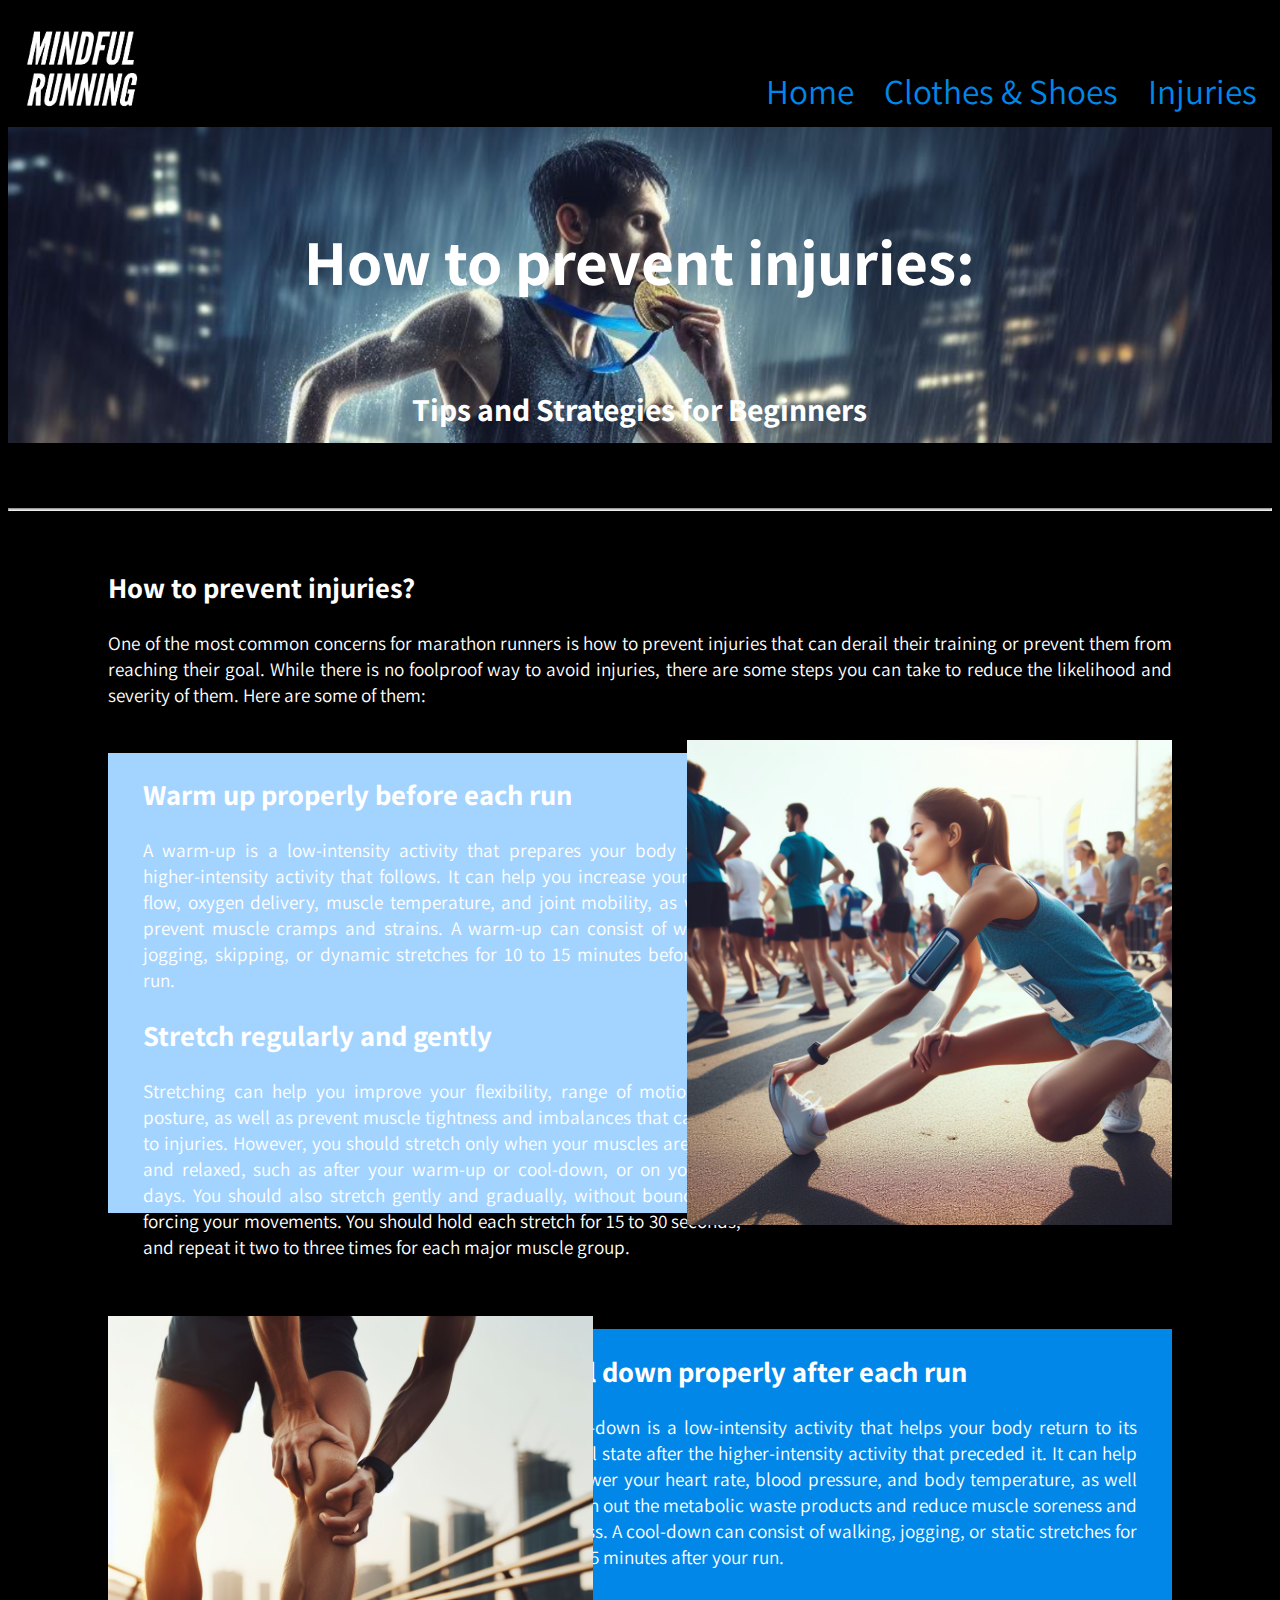
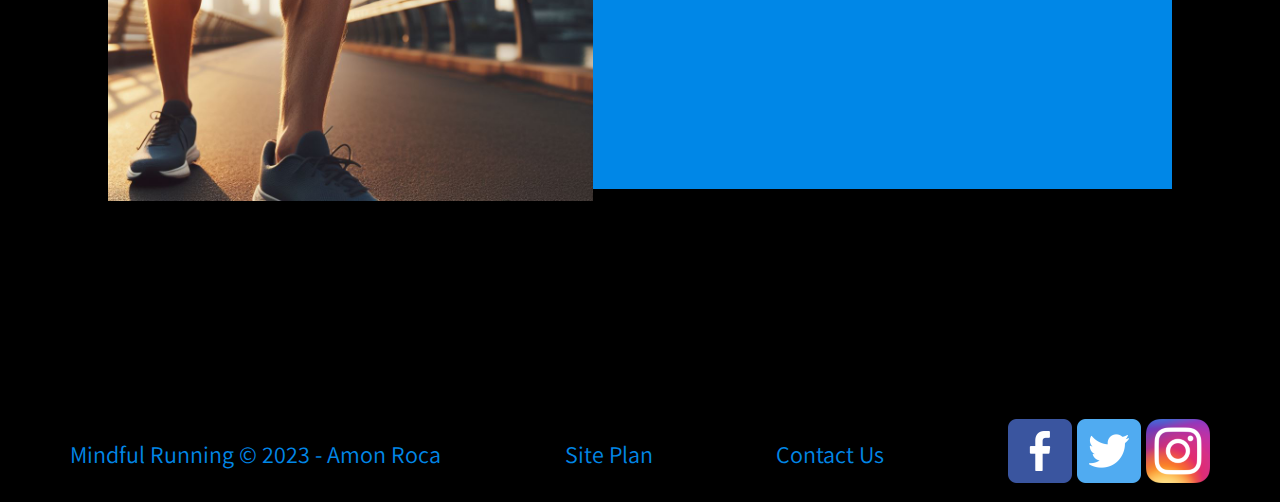
<file: mindfulrunning/injuries.html>
<!DOCTYPE html>
<html lang="en">
<head>
    <meta charset="UTF-8">
    <meta http-equiv="X-UA-Compatible" content="IE=edge">
    <meta name="viewport" content="width=device-width, initial-scale=1.0">
    <title>Mindful Running | Injuries</title>
    <link rel="stylesheet" href="styles/style.css">
</head>
<body>
    <div id="content">
        <header>
            <a id="logo-link" href="index.html">
                <img class="mr-logo" src="images/Mindful_Running-logos_black.png" alt="Mindful Rinning Logo">
            </a>
            <nav>
                <a href="index.html">Home</a>
                <a href="clothes&shoes.html">Clothes & Shoes</a>
                <a href="injuries.html">Injuries</a>
            </nav>
        </header>
        <div id="hero">
            <div id="hero-box">
                <img id="hero-img" src="images/injuries-banner.png" alt="People running a marathon">
            </div>
            <section id="hero-msg">
                <h1 class="home-title">How to prevent injuries:</h1>
                <h4>Tips and Strategies for Beginners</h4>
            </section>
        </div>
        <hr>
        <main class="home-grid">
            <section class="home-intro">
                <h2>How to prevent injuries?</h2>
                <p>
                    One of the most common concerns for marathon runners is how to prevent injuries that can derail their training or prevent them from reaching their goal. 
                    While there is no foolproof way to avoid injuries, there are some steps you can take to reduce the likelihood and severity of them. Here are some of them:
                </p>
            </section>
            <div id="injuriesBackgroundFirst"></div>
            <div id="injuriesBackgroundSecond"></div>
            <section class="injuries-text-first">
                <h2>Warm up properly before each run</h2>
                <p> 
                    A warm-up is a low-intensity activity that prepares your body for the higher-intensity activity that follows. 
                    It can help you increase your blood flow, oxygen delivery, muscle temperature, and joint mobility, as well as prevent muscle cramps and strains. 
                    A warm-up can consist of walking, jogging, skipping, or dynamic stretches for 10 to 15 minutes before your run.
                </p>
                <h2>Stretch regularly and gently</h2>
                <p>
                    Stretching can help you improve your flexibility, range of motion, and posture, as well as prevent muscle tightness and imbalances that can lead to injuries. 
                    However, you should stretch only when your muscles are warm and relaxed, such as after your warm-up or cool-down, or on your rest days. 
                    You should also stretch gently and gradually, without bouncing or forcing your movements. You should hold each stretch for 15 to 30 seconds, 
                    and repeat it two to three times for each major muscle group.
                </p>
            </section>
            <img class="injuries-img-first" src="images/injury_img_f.jpg" alt="Woman stretching">
            <section class="injuries-text-second">
                <h2>Cool down properly after each run</h2>
                <p>
                    A cool-down is a low-intensity activity that helps your body return to its normal state after the higher-intensity activity that preceded it. 
                    It can help you lower your heart rate, blood pressure, and body temperature, as well as flush out the metabolic waste products 
                    and reduce muscle soreness and stiffness. A cool-down can consist of walking, jogging, or static stretches for 10 to 15 minutes after your run. 
                </p>
            </section>
            <img class="injuries-img-second" src="images/injury_img_s.jpg" alt="Man holding his knee">
        </main>
        <footer>
            <p>Mindful Running &copy; 2023 - Amon Roca</p>
            <p><a href="site-plan.html">Site Plan</a></p>
            <p><a href="contactus.html">Contact Us</a></p>
            <div>
                <a href="https://facebook.com" target="_blank">
                    <img src="images/facebook.png" alt="fb icon">
                </a>
                <a href="https://twitter.com" target="_blank">
                    <img src="images/twitter.png" alt="twitter icon">
                </a>
                <a href="https://instagram.com" target="_blank">
                    <img src="images/instagram.png" alt="instagram icon">
                </a>
            </div>
        </footer>
    </div>
</body>
</html>
</file>
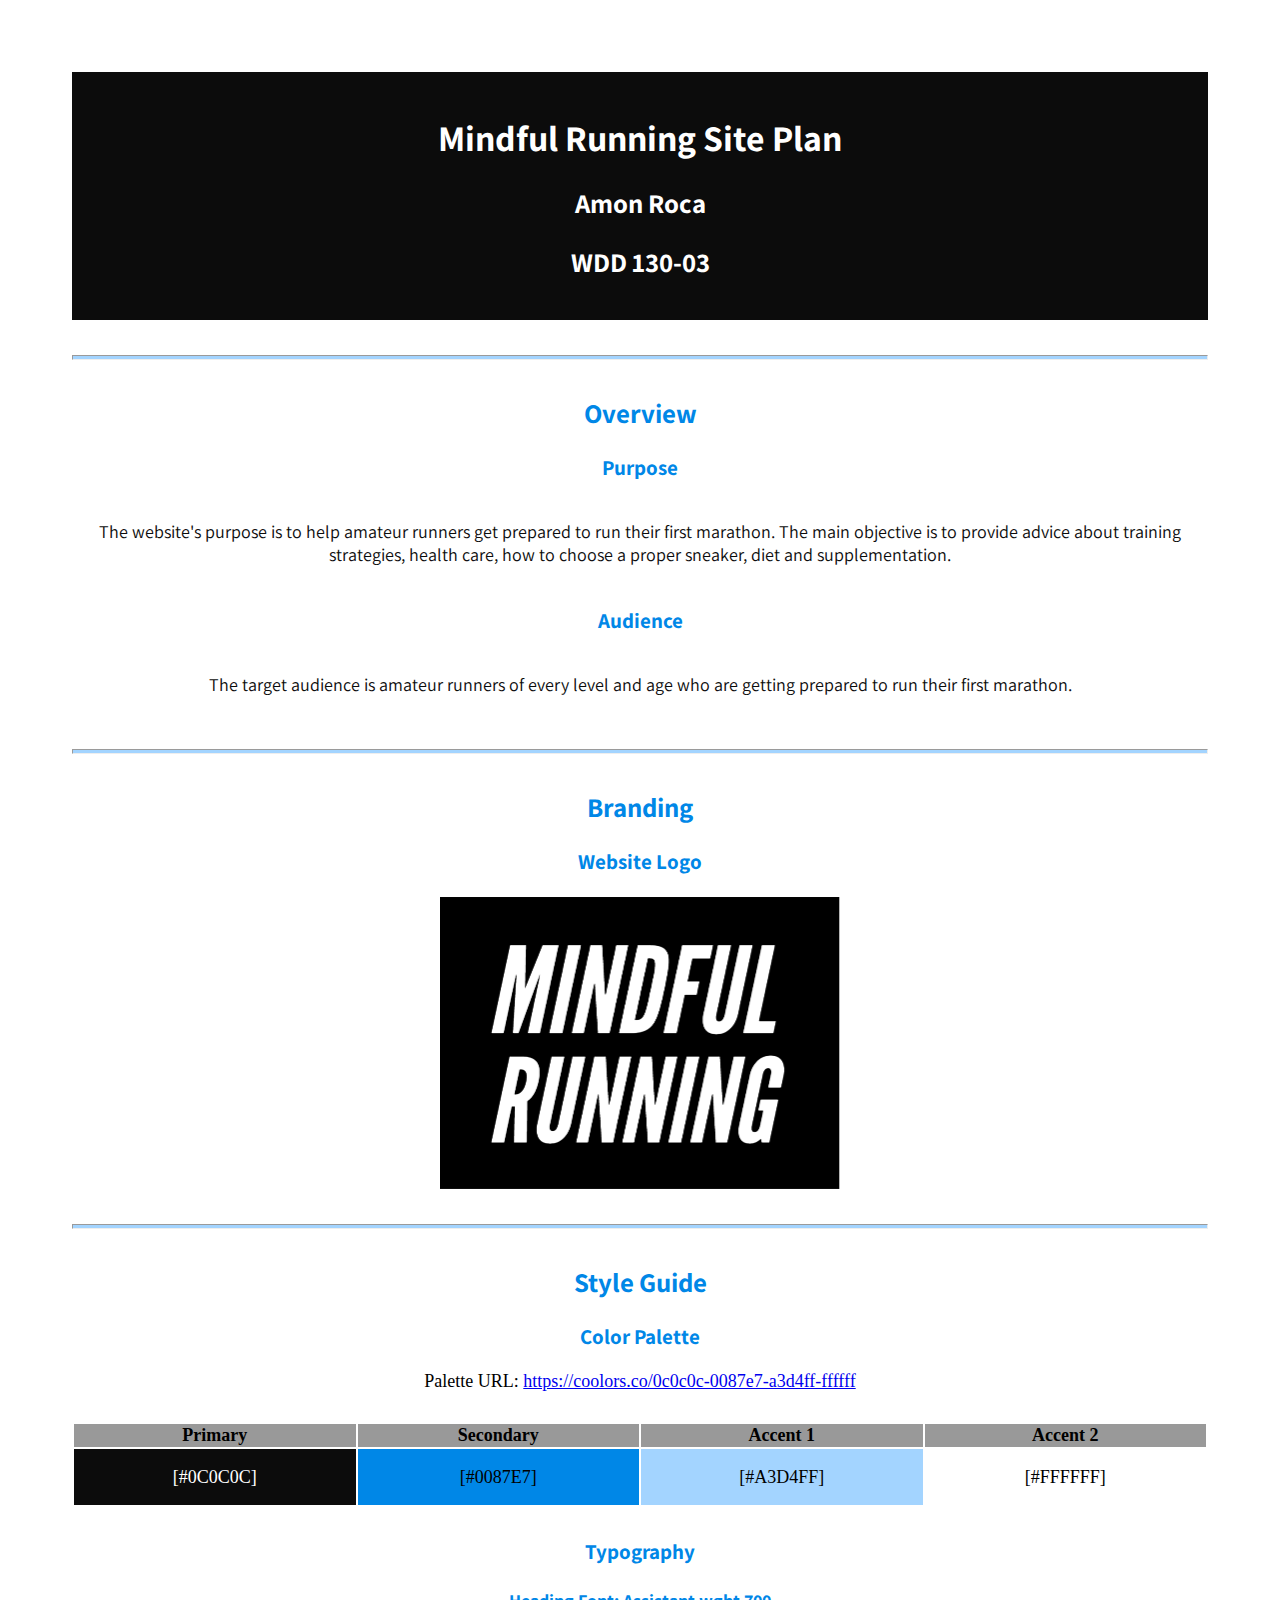
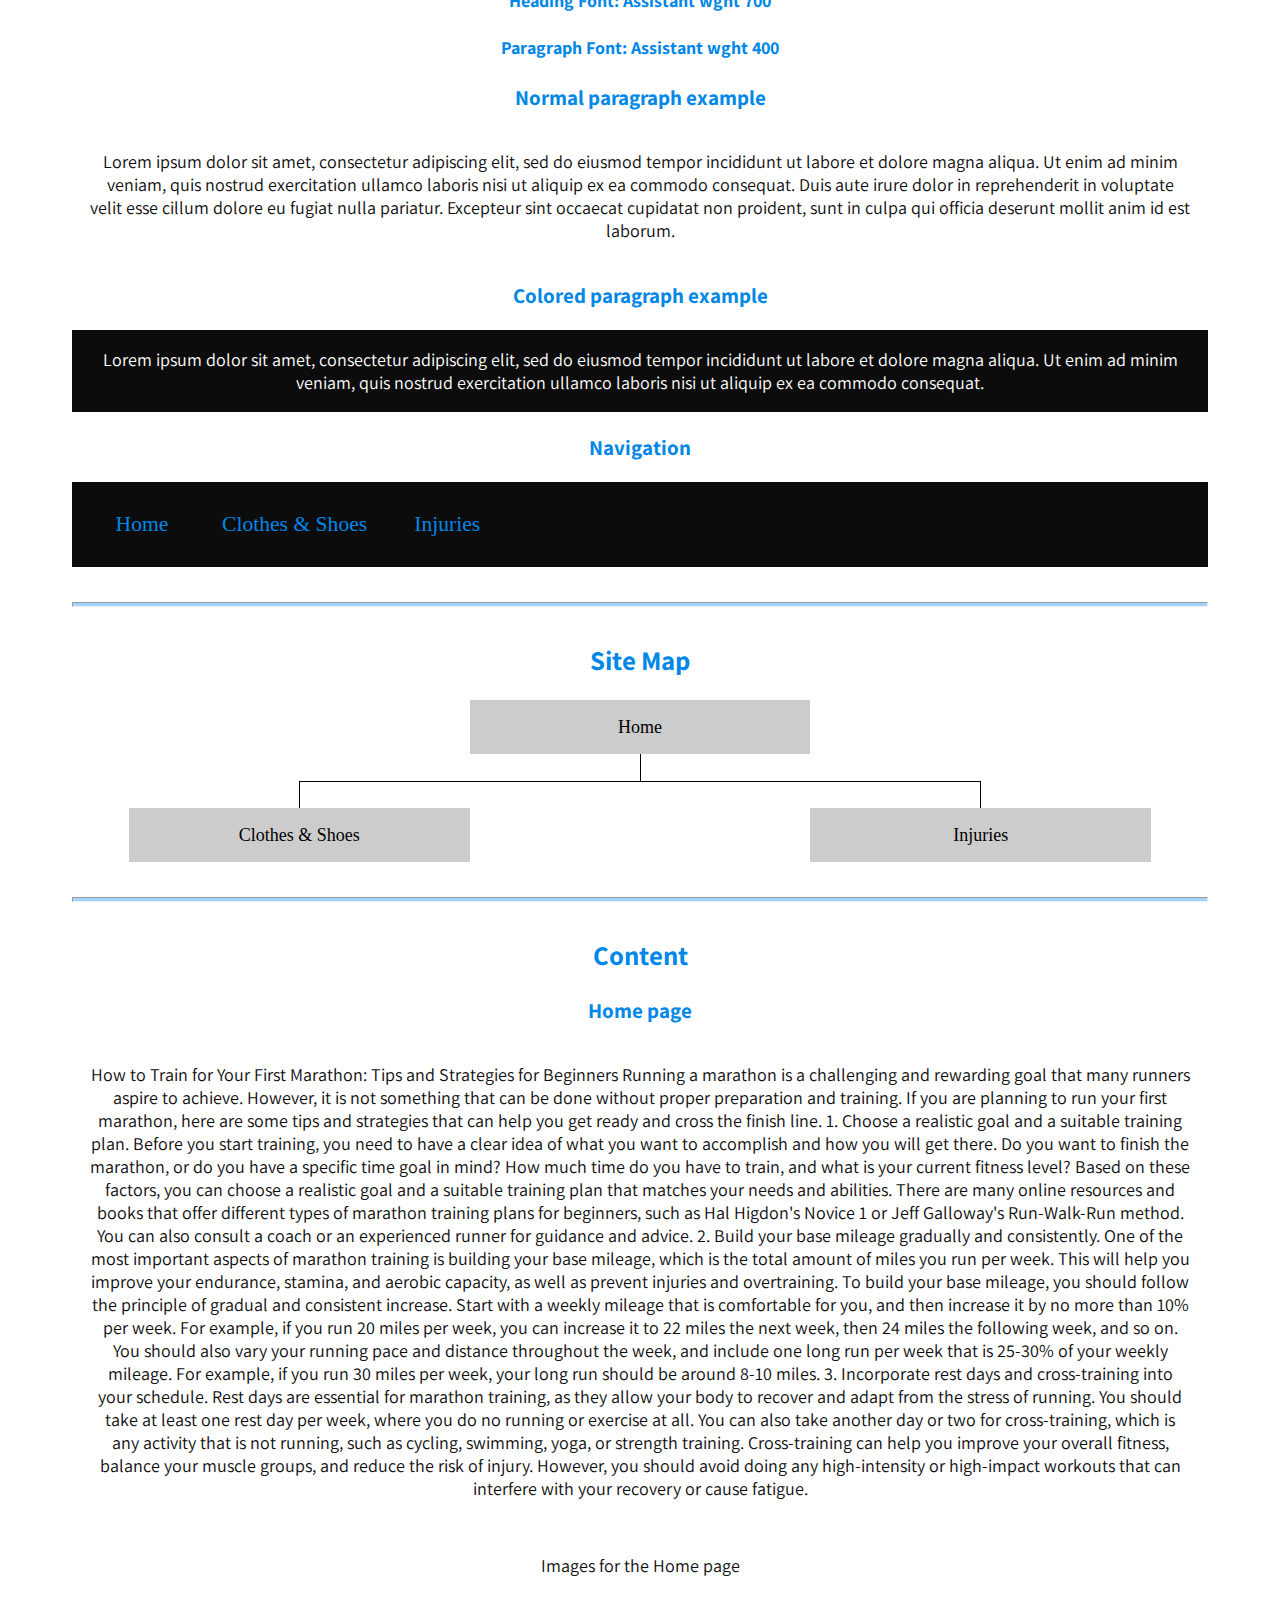
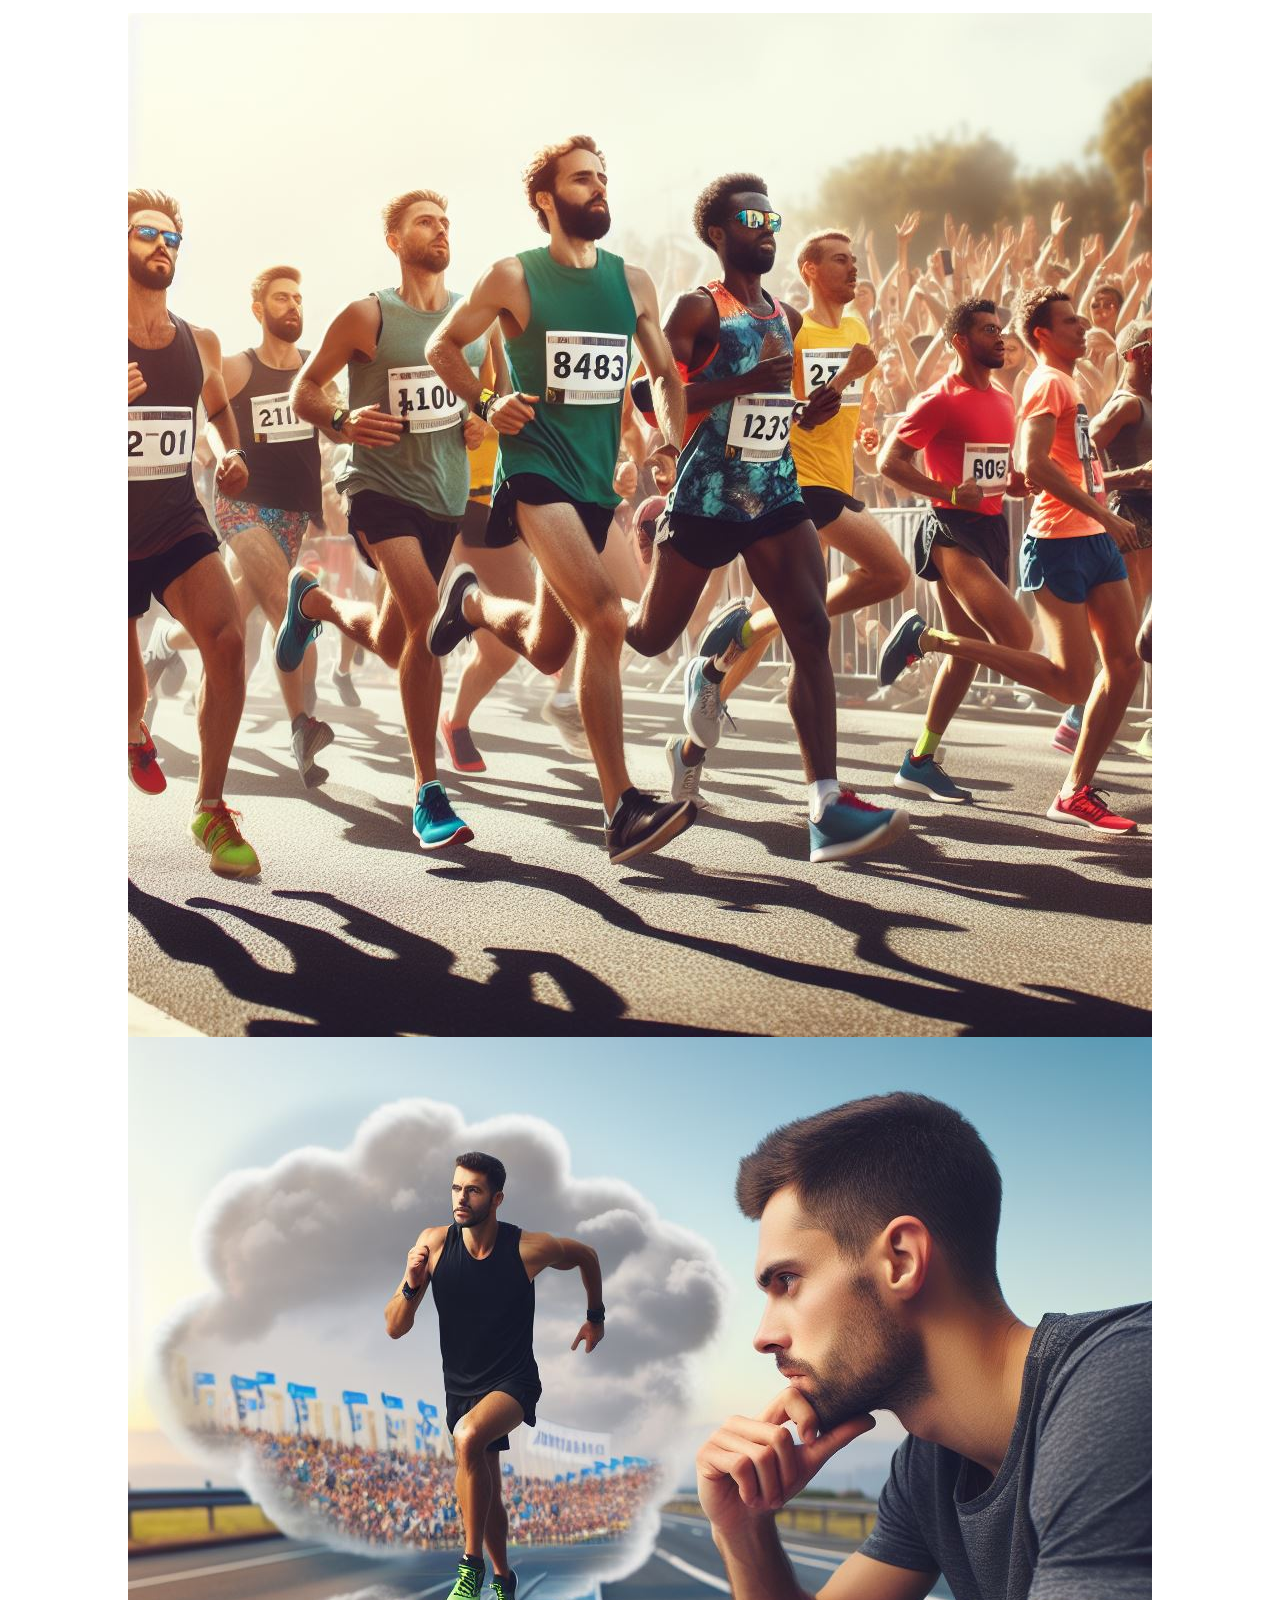
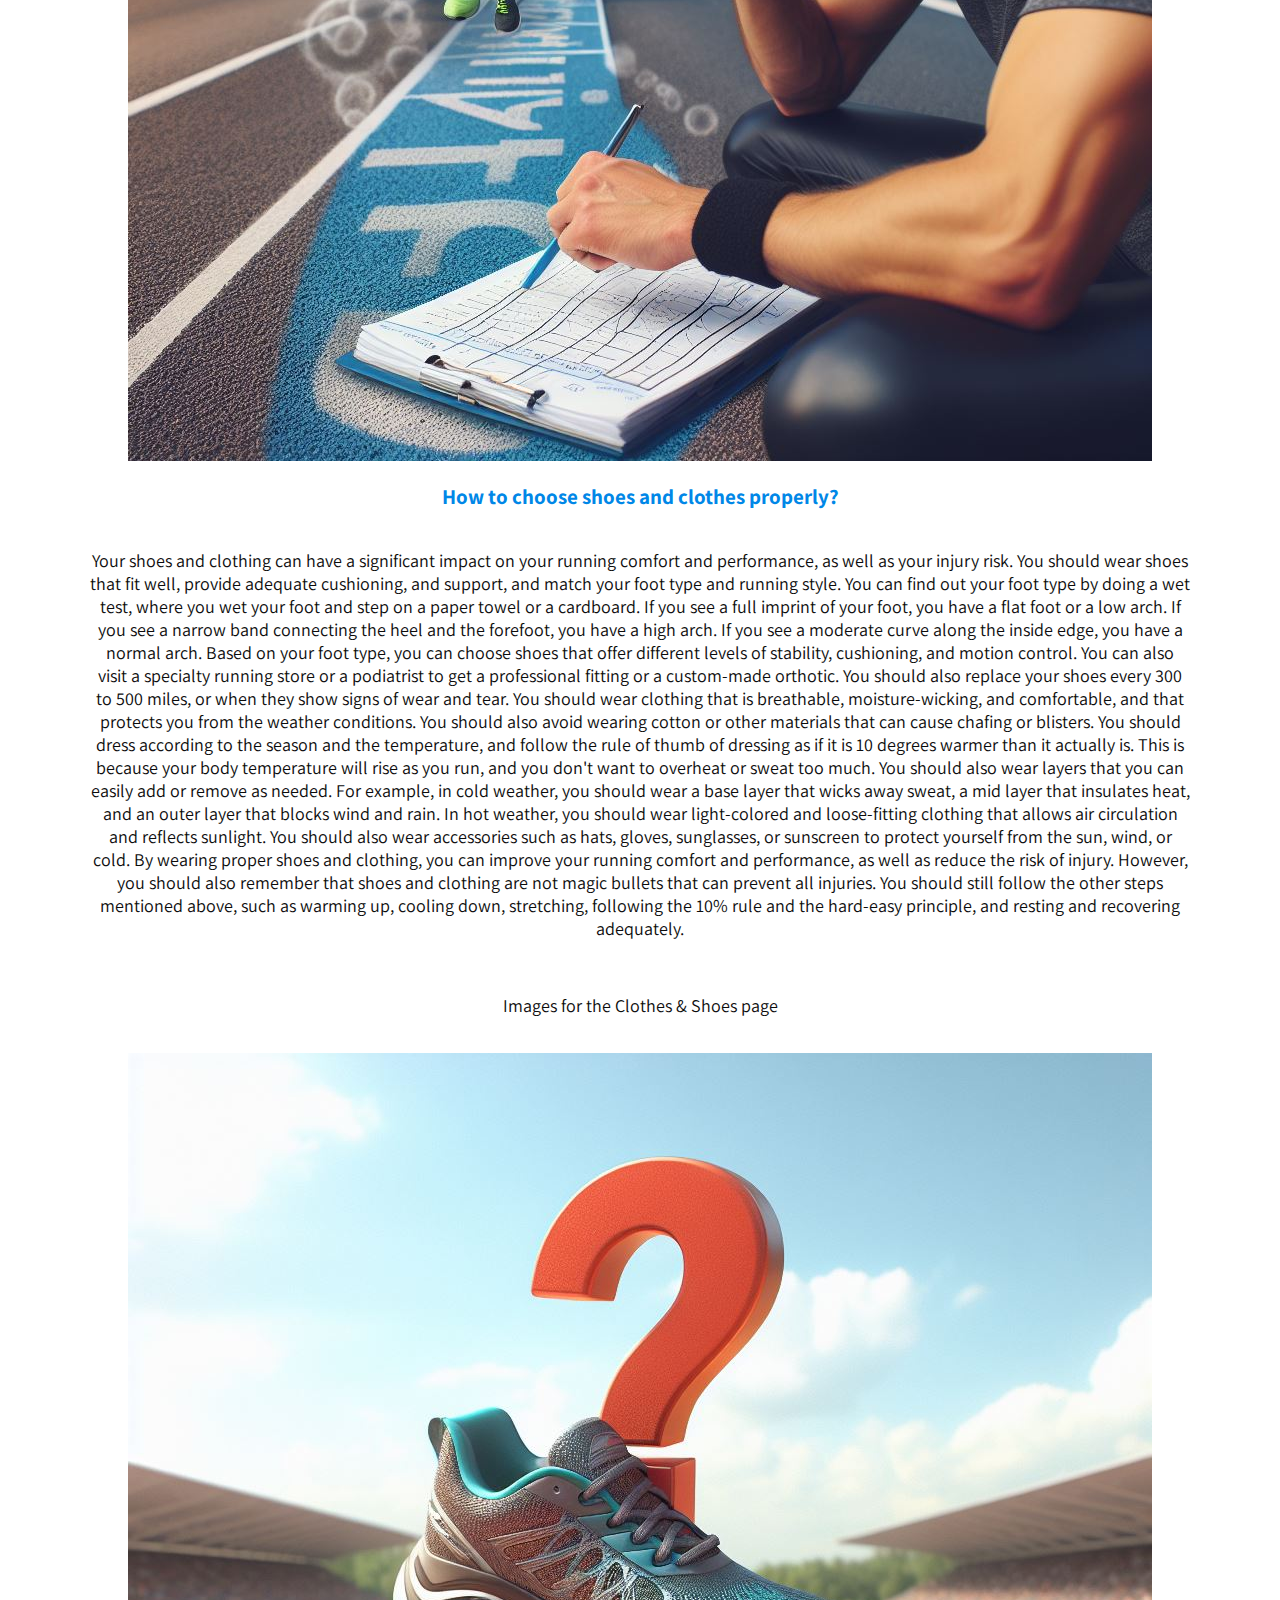
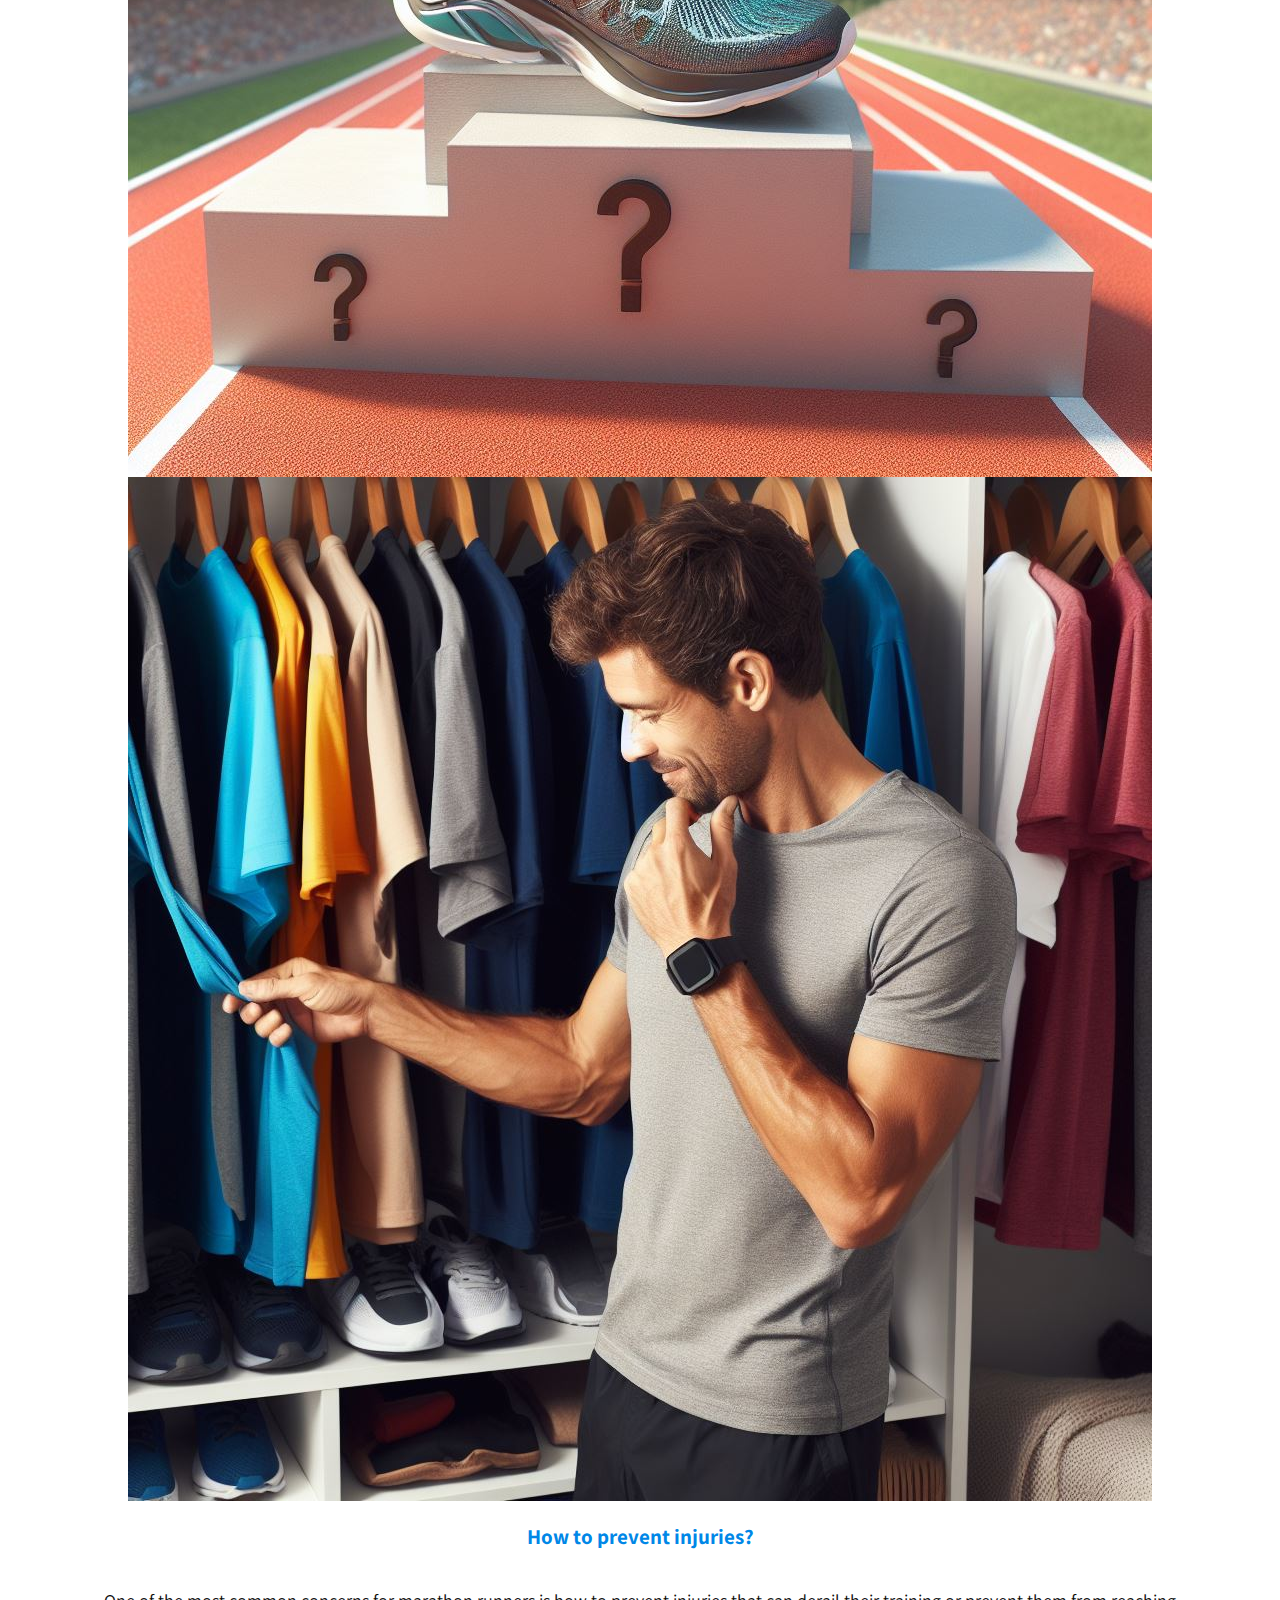
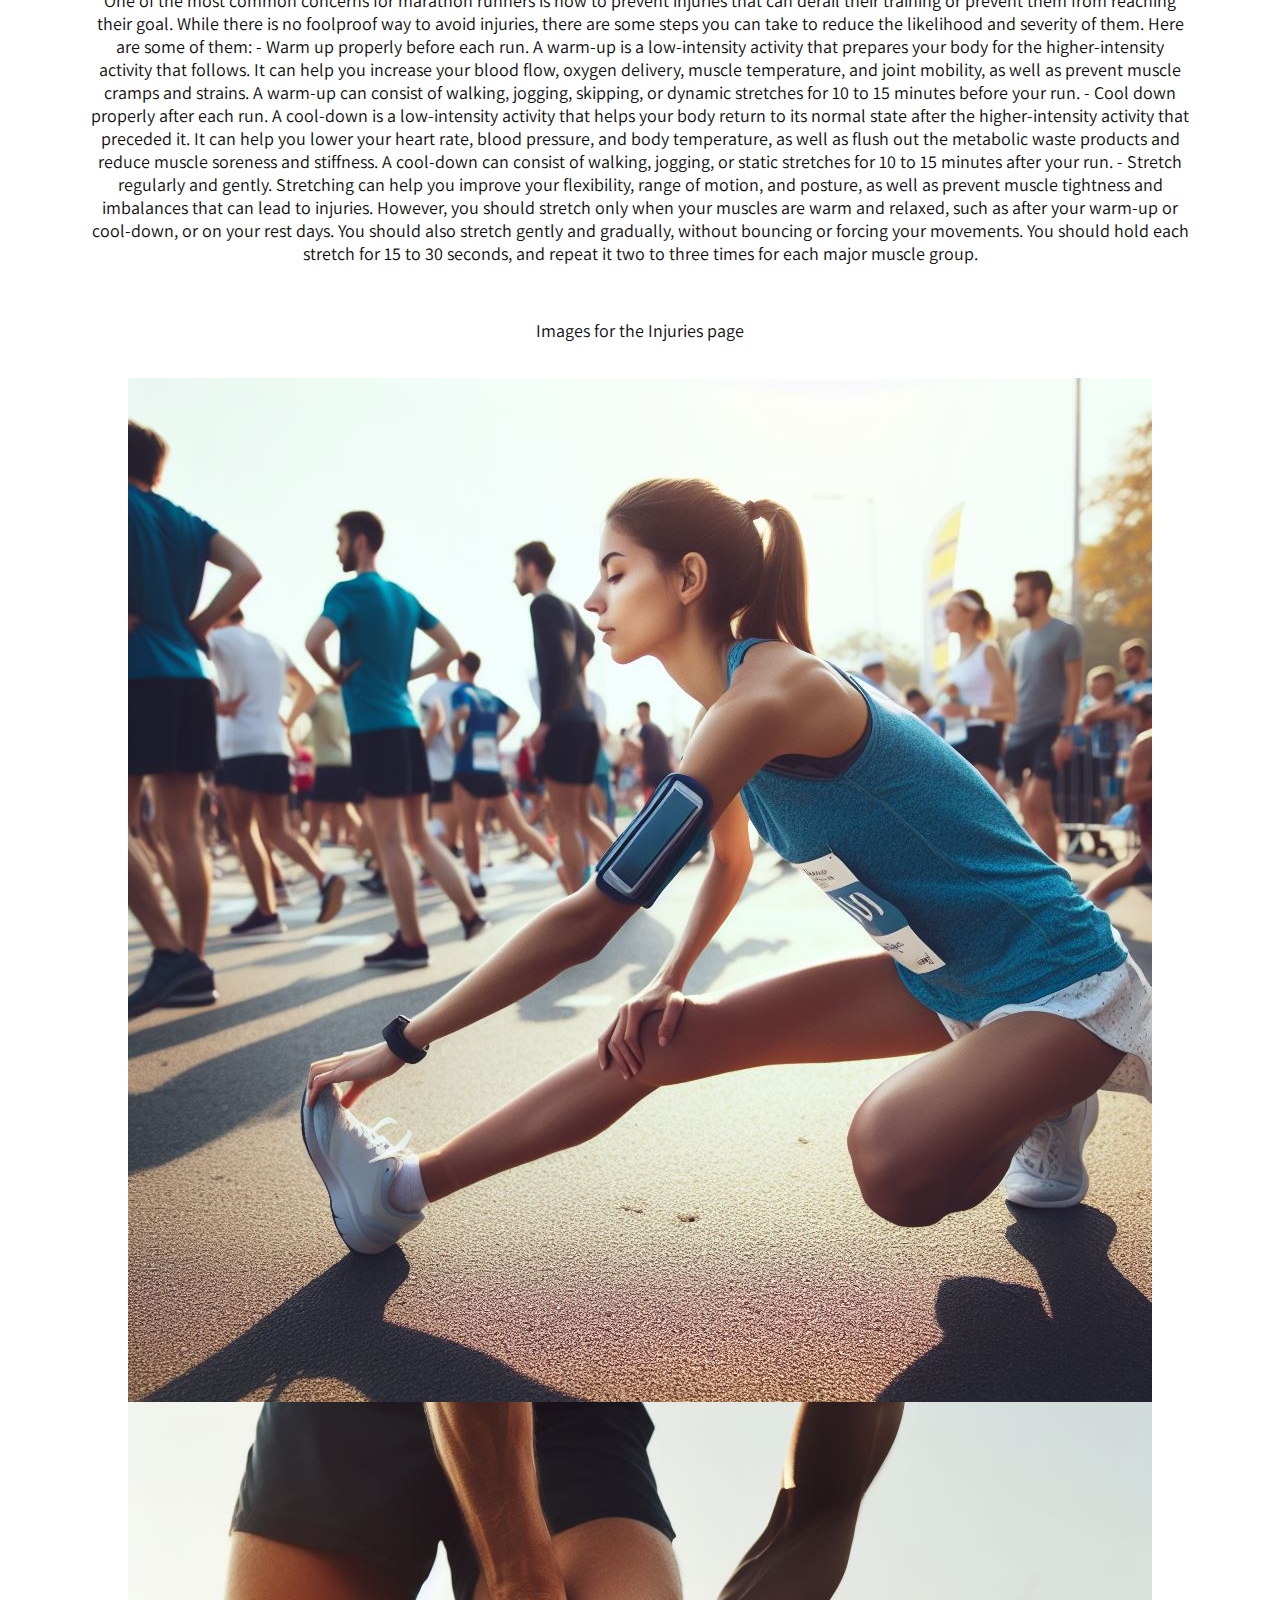
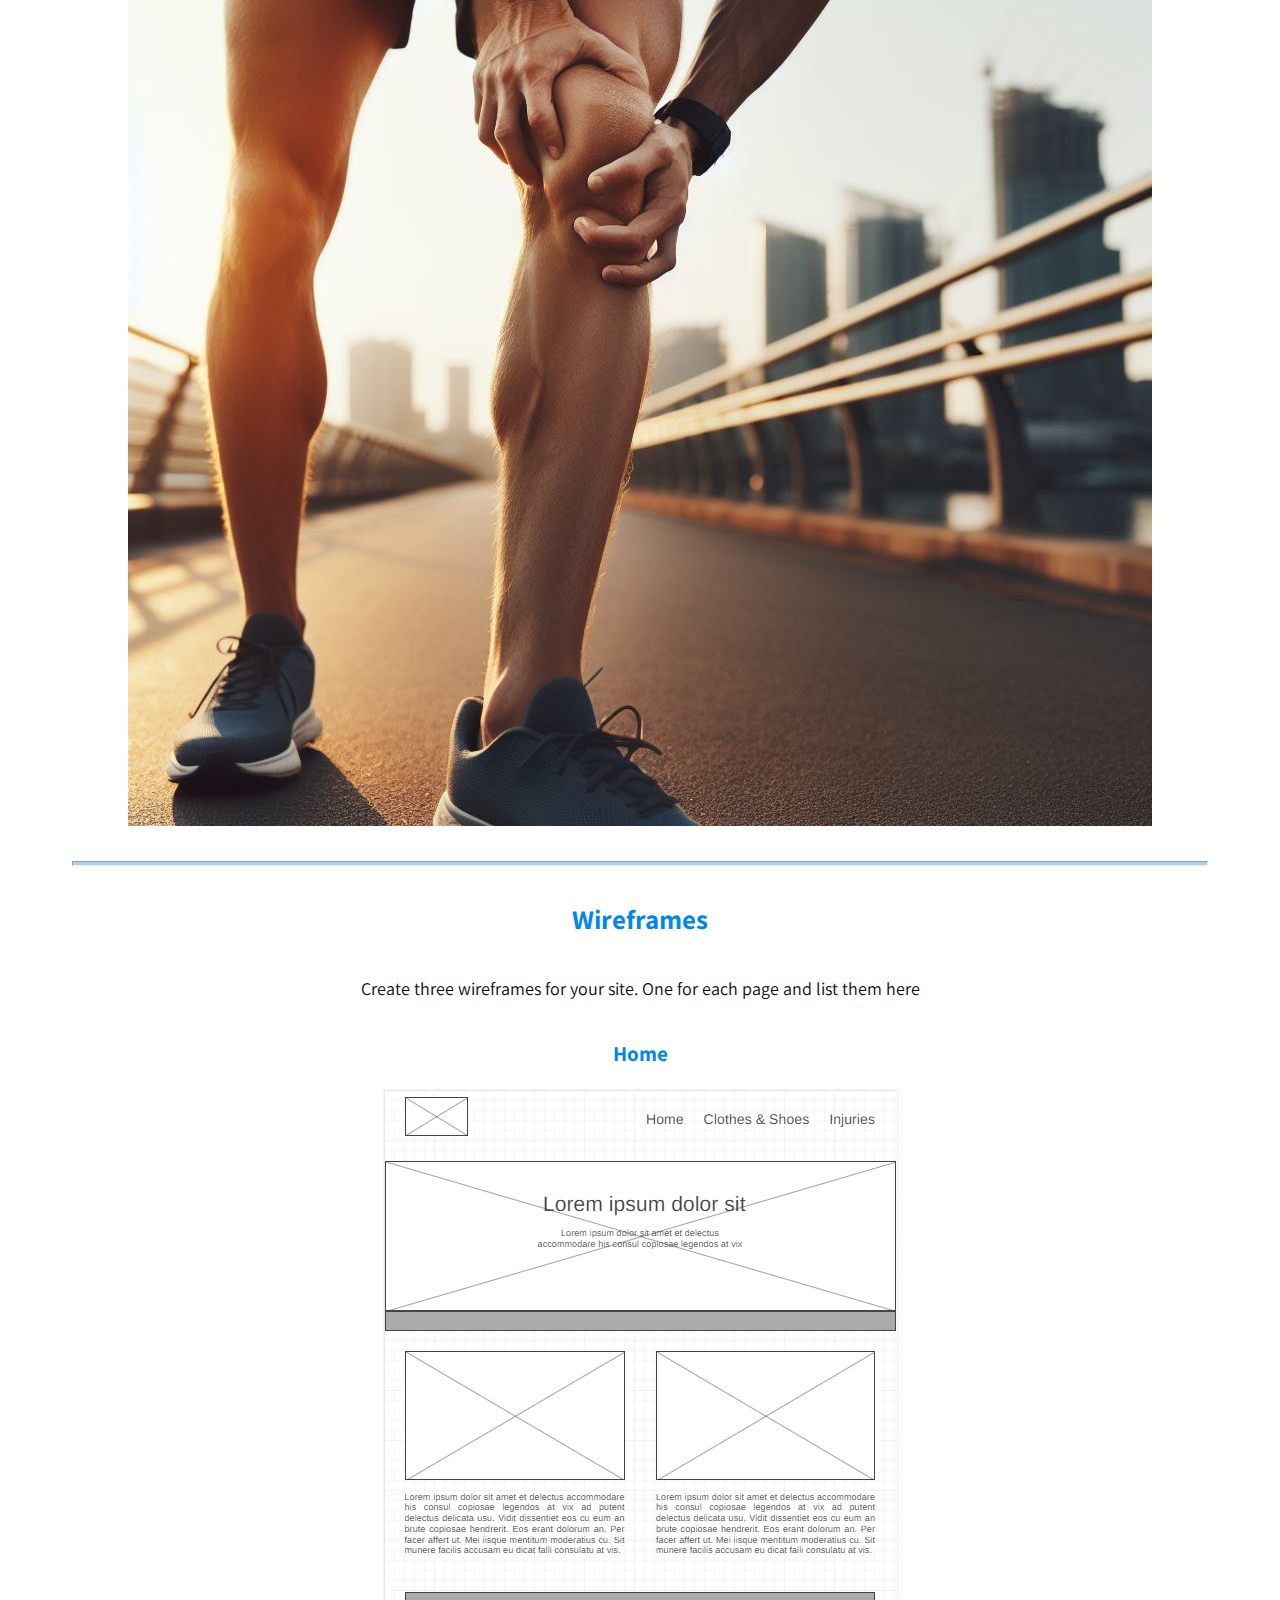
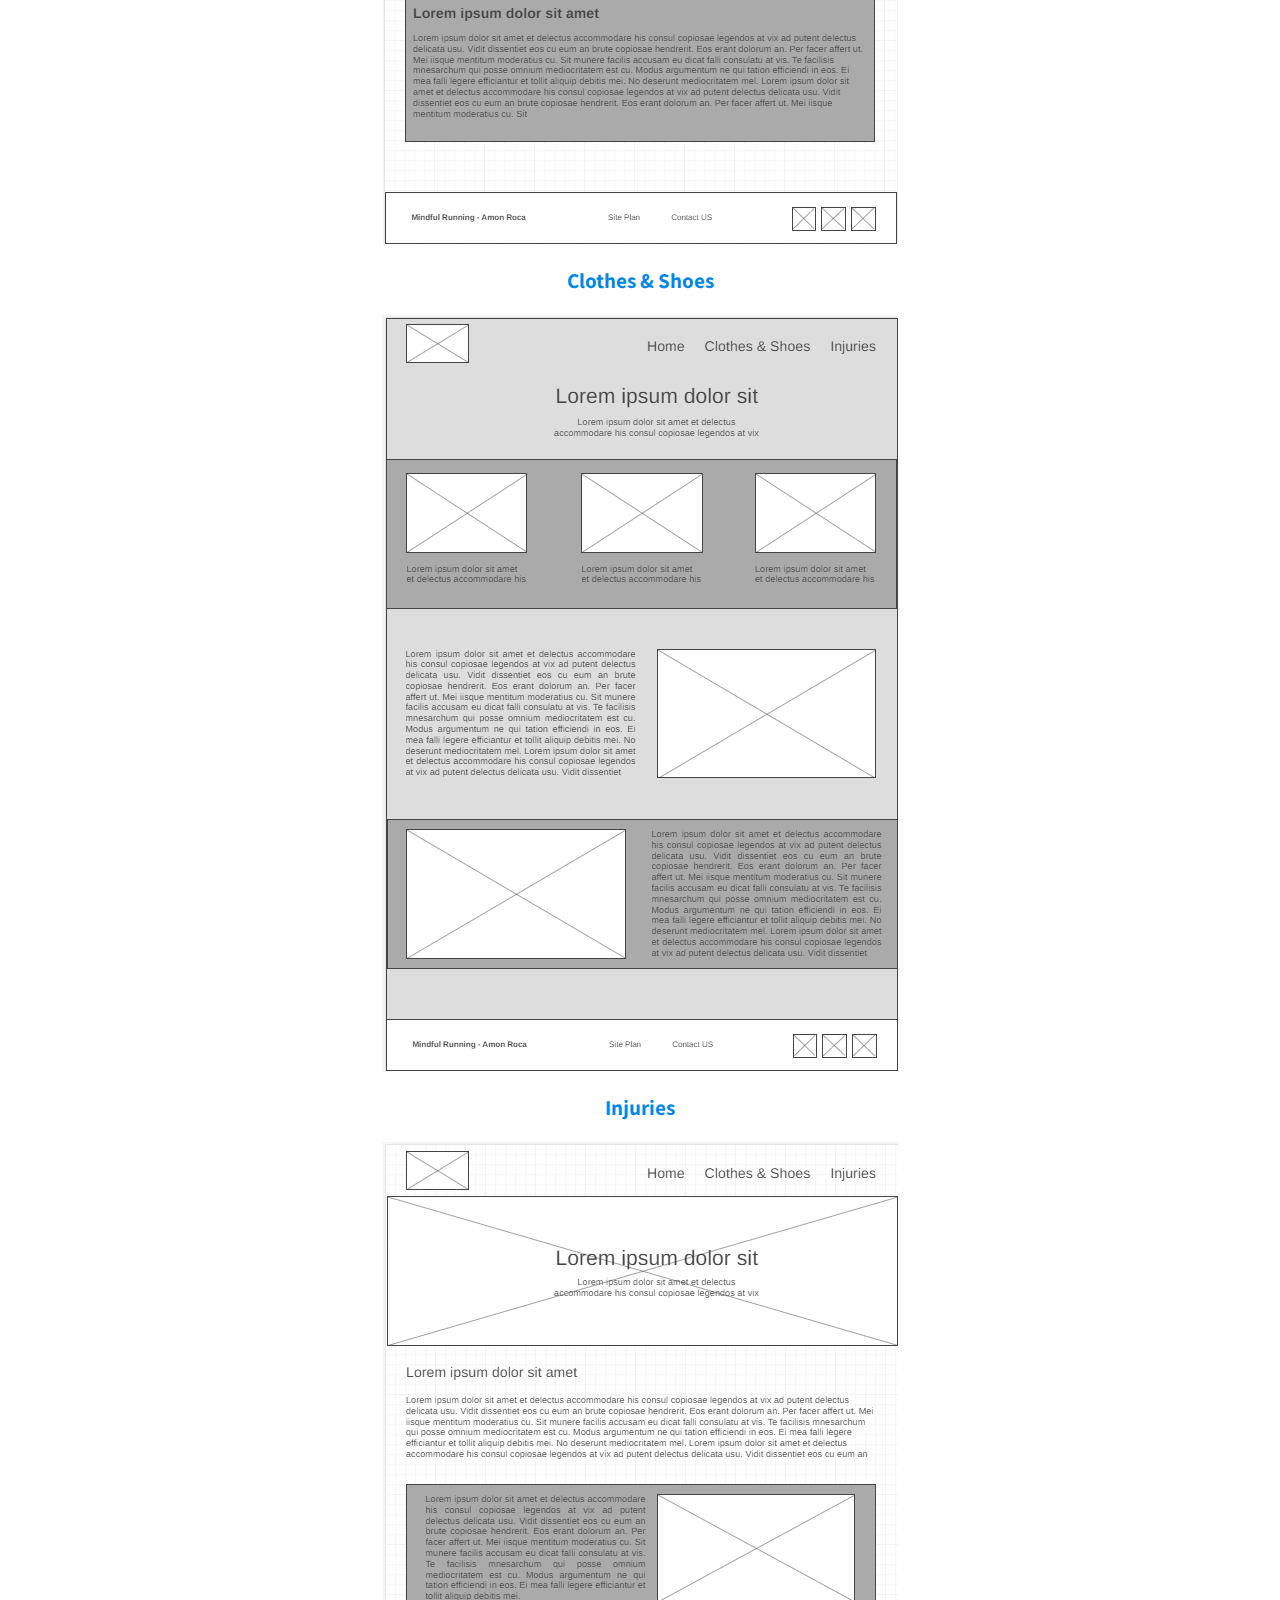
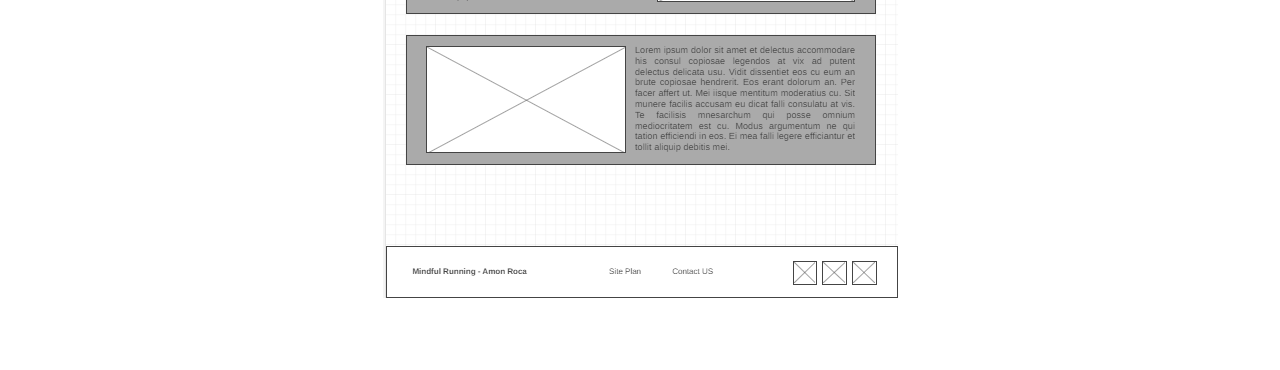
<file: mindfulrunning/site-plan.html>
<!DOCTYPE html>
<html lang="en-us">
    
  <head>
    <meta charset="utf-8">
    <title>Site Plan</title>
    <link type="text/css" rel="stylesheet" href="styles/site-plan.css">
  </head>

  <body>
    <header>
      <h1>Mindful Running Site Plan</h1>
      <h2>Amon Roca</h2>
      <h2>WDD 130-03</h2>
      <!-- In the header above, add the name or your site, your name and class number. For example if you are in section 3 you would put WDD 130.03 -->
    </header>
    <main>

      <!-- ------------------------Steps 2-3------------------------------ -->
      <hr>
      <h2>Overview</h2>
      <h3>Purpose</h3>
      <p>The website's purpose is to help amateur runners get prepared to run their first marathon. The main objective is to provide advice about training strategies, health care, how to choose a proper sneaker, diet and supplementation. </p>  <!-- change this -->


      <h3>Audience</h3>
      <p>The target audience is amateur runners of every level and age who are getting prepared to run their first marathon.</p>  <!-- change this -->

      <hr>
      <h2>Branding</h2>
      <h3>Website Logo</h3>
      <!-- Replace this with some sort of logo for your site.  A logo can be as simple as the name of your site in a nice font :) -->
      <img src="images/Mindful_Running-logos_black.png" alt="Logo image" width="400px">
      <hr>
      <h2>
        Style Guide
      </h2>

      <!-- ------------------------Steps 4-8------------------------------ -->

      <h3>
        Color Palette
      </h3>
      <!--  The colors you choose for a website are one of the most important decisions you will make. Follow the instructions on the activity in iLearn then return and replace the color codes below with the hex color codes (the 6 digit numbers that show at the bottom of each color) for the colors you have chosen below.  You should have at least 2 colors but do not have to fill in all 4 if you do not need them.  -->

      <!-- Copy and paste the URL to your finished palette below Make sure to paste it into both spots -->
      Palette URL: <a href="https://coolors.co/0c0c0c-0087e7-a3d4ff-ffffff" target="_blank">https://coolors.co/0c0c0c-0087e7-a3d4ff-ffffff</a>


      <table class="colors">
        <tr><th>Primary</th><th>Secondary</th><th>Accent 1</th><th>Accent 2</th></tr>
        <!-- Replace the numbers in the boxes below with your hex color codes. Then switch to the site-plan.css file and change your colors there as well. -->
        <tr><td class="primary font-color-white">[#0C0C0C]</td><td class="secondary">[#0087E7]</td><td class="accent1">[#A3D4FF]</td><td class="accent2">[#FFFFFF]</td></tr>
      </table>

      <!-- ------------------------Step 9------------------------------ -->

      <h3>
        Typography
      </h3>
      <!-- Choose a font for your paragraphs (body copy) and headlines. What font(s) have you chosen? Why did you choose what you did?  Make sure to review the list of web safe fonts at W3Schools.org as a starting point.  Think also about which of your colors above you might use for background and font colors. -->

      <h4>
        Heading Font: Assistant wght 700  <!-- change this -->
      </h4>
      <h4>
        Paragraph Font: Assistant wght 400  <!-- change this -->
      </h4>
      <h3>
        Normal paragraph example
      </h3>
      <p>
        Lorem ipsum dolor sit amet, consectetur adipiscing elit, sed do eiusmod tempor incididunt ut labore et dolore magna aliqua. Ut enim ad minim veniam, quis nostrud exercitation ullamco laboris nisi ut aliquip ex ea commodo consequat. Duis aute irure dolor in reprehenderit in voluptate velit esse cillum dolore eu fugiat nulla pariatur. Excepteur sint occaecat cupidatat non proident, sunt in culpa qui officia deserunt mollit anim id est laborum.
      </p>
      <h3>
        Colored paragraph example
      </h3>
      <p class="colored">
        Lorem ipsum dolor sit amet, consectetur adipiscing elit, sed do eiusmod tempor incididunt ut labore et dolore magna aliqua. Ut enim ad minim veniam, quis nostrud exercitation ullamco laboris nisi ut aliquip ex ea commodo consequat. 
      </p>

      <!-- ------------------------Step 10------------------------------ -->

      <h3>
        Navigation
      </h3>
      <!-- Think about how you want your navigation bar to look. In the site-plan.css file change the colors to your colors to get the look you desire. --> 
      <nav>
        <a href="#">Home</a>
        <a href="#">Clothes & Shoes</a>
        <a href="#">Injuries</a>
      </nav>
      <hr>
      <h2>
        Site Map
      </h2>
      <div class="sitemap">
        <div class="sm-home">
          Home
        </div>
        <div class="sm-page2">
          Clothes & Shoes
        </div>
        <div class="sm-page3">
          Injuries
        </div>

        <div class="top">
          &nbsp;
        </div>
        <div class="left">
          &nbsp;
        </div>
        <div class="right">
          &nbsp;
        </div>

      </div>

      <!-- --------Content Section -------------- -->
      <hr>
      <h2>
        Content
      </h2>
      <h3>Home page</h3>
      <p>
        How to Train for Your First Marathon: Tips and Strategies for Beginners

        Running a marathon is a challenging and rewarding goal that many runners aspire to achieve. However, it is not something that can be done without proper preparation and training. If you are planning to run your first marathon, here are some tips and strategies that can help you get ready and cross the finish line.
        
        1. Choose a realistic goal and a suitable training plan. Before you start training, you need to have a clear idea of what you want to accomplish and how you will get there. Do you want to finish the marathon, or do you have a specific time goal in mind? How much time do you have to train, and what is your current fitness level? Based on these factors, you can choose a realistic goal and a suitable training plan that matches your needs and abilities. There are many online resources and books that offer different types of marathon training plans for beginners, such as Hal Higdon's Novice 1 or Jeff Galloway's Run-Walk-Run method. You can also consult a coach or an experienced runner for guidance and advice.

        2. Build your base mileage gradually and consistently. One of the most important aspects of marathon training is building your base mileage, which is the total amount of miles you run per week. This will help you improve your endurance, stamina, and aerobic capacity, as well as prevent injuries and overtraining. To build your base mileage, you should follow the principle of gradual and consistent increase. Start with a weekly mileage that is comfortable for you, and then increase it by no more than 10% per week. For example, if you run 20 miles per week, you can increase it to 22 miles the next week, then 24 miles the following week, and so on. You should also vary your running pace and distance throughout the week, and include one long run per week that is 25-30% of your weekly mileage. For example, if you run 30 miles per week, your long run should be around 8-10 miles.

        3. Incorporate rest days and cross-training into your schedule. Rest days are essential for marathon training, as they allow your body to recover and adapt from the stress of running. You should take at least one rest day per week, where you do no running or exercise at all. You can also take another day or two for cross-training, which is any activity that is not running, such as cycling, swimming, yoga, or strength training. Cross-training can help you improve your overall fitness, balance your muscle groups, and reduce the risk of injury. However, you should avoid doing any high-intensity or high-impact workouts that can interfere with your recovery or cause fatigue.

      </p>
      <p>Images for the Home page</p>
        <img src="images/home_img_f.jpg" alt="image for homepage">
        <img src="images/home_img_s.jpg" alt="image for homepage">

      </ul>
      <h3>How to choose shoes and clothes properly?</h3>
      <p>
        Your shoes and clothing can have a significant impact on your running comfort and performance, as well as your injury risk. You should wear shoes that fit well, provide adequate cushioning, and support, and match your foot type and running style. You can find out your foot type by doing a wet test, where you wet your foot and step on a paper towel or a cardboard. If you see a full imprint of your foot, you have a flat foot or a low arch. If you see a narrow band connecting the heel and the forefoot, you have a high arch. If you see a moderate curve along the inside edge, you have a normal arch. Based on your foot type, you can choose shoes that offer different levels of stability, cushioning, and motion control. You can also visit a specialty running store or a podiatrist to get a professional fitting or a custom-made orthotic. You should also replace your shoes every 300 to 500 miles, or when they show signs of wear and tear.

        You should wear clothing that is breathable, moisture-wicking, and comfortable, and that protects you from the weather conditions. You should also avoid wearing cotton or other materials that can cause chafing or blisters. You should dress according to the season and the temperature, and follow the rule of thumb of dressing as if it is 10 degrees warmer than it actually is. This is because your body temperature will rise as you run, and you don't want to overheat or sweat too much. You should also wear layers that you can easily add or remove as needed. For example, in cold weather, you should wear a base layer that wicks away sweat, a mid layer that insulates heat, and an outer layer that blocks wind and rain. In hot weather, you should wear light-colored and loose-fitting clothing that allows air circulation and reflects sunlight. You should also wear accessories such as hats, gloves, sunglasses, or sunscreen to protect yourself from the sun, wind, or cold.

        By wearing proper shoes and clothing, you can improve your running comfort and performance, as well as reduce the risk of injury. However, you should also remember that shoes and clothing are not magic bullets that can prevent all injuries. You should still follow the other steps mentioned above, such as warming up, cooling down, stretching, following the 10% rule and the hard-easy principle, and resting and recovering adequately.

      </p>
      <p>Images for the Clothes & Shoes page</p>
        <img src="images/shoes_img_f.jpg" alt="image for page">
        <img src="images/shoes_img_s.jpg" alt="image for page">

      </ul>
      <h3>How to prevent injuries?</h3>
      <p>
        One of the most common concerns for marathon runners is how to prevent injuries that can derail their training or prevent them from reaching their goal. While there is no foolproof way to avoid injuries, there are some steps you can take to reduce the likelihood and severity of them. Here are some of them:

      - Warm up properly before each run. A warm-up is a low-intensity activity that prepares your body for the higher-intensity activity that follows. It can help you increase your blood flow, oxygen delivery, muscle temperature, and joint mobility, as well as prevent muscle cramps and strains. A warm-up can consist of walking, jogging, skipping, or dynamic stretches for 10 to 15 minutes before your run.

      - Cool down properly after each run. A cool-down is a low-intensity activity that helps your body return to its normal state after the higher-intensity activity that preceded it. It can help you lower your heart rate, blood pressure, and body temperature, as well as flush out the metabolic waste products and reduce muscle soreness and stiffness. A cool-down can consist of walking, jogging, or static stretches for 10 to 15 minutes after your run.

      - Stretch regularly and gently. Stretching can help you improve your flexibility, range of motion, and posture, as well as prevent muscle tightness and imbalances that can lead to injuries. However, you should stretch only when your muscles are warm and relaxed, such as after your warm-up or cool-down, or on your rest days. You should also stretch gently and gradually, without bouncing or forcing your movements. You should hold each stretch for 15 to 30 seconds, and repeat it two to three times for each major muscle group.

      </p>
      <p>Images for the Injuries page</p>
        <img src="images/injury_img_f.jpg" alt="image for page3">
        <img src="images/injury_img_s.jpg" alt="image for page3">

      </ul>
      <hr>
      <h2>
        Wireframes
      </h2>
      <p>
        Create three wireframes for your site. One for each page and list them here</p>

      <h3>Home</h3>
      <!-- <p>         
        [Any additional details about home that the wireframe does not make clear]
      </p> -->
      <img src="images/mindful running - home - wireframe.png" alt="home page wireframe">

      <h3>Clothes & Shoes</h3>
      <!-- <p>         
        [Any additional details about page 2 that the wireframe does not make clear]
      </p> -->
      <img src="images/mindful running - clothes&shoes - wireframe.png" alt="page 2 wireframe">

      <h3>Injuries</h3>
      <!-- <p>         
        [Any additional details about page 3 that the wireframe does not make clear]
      </p> -->
      <img src="images/mindful running - injuries - wireframe.png" alt="injuries page wireframe">
    </main>
  </body>

</html>
</file>
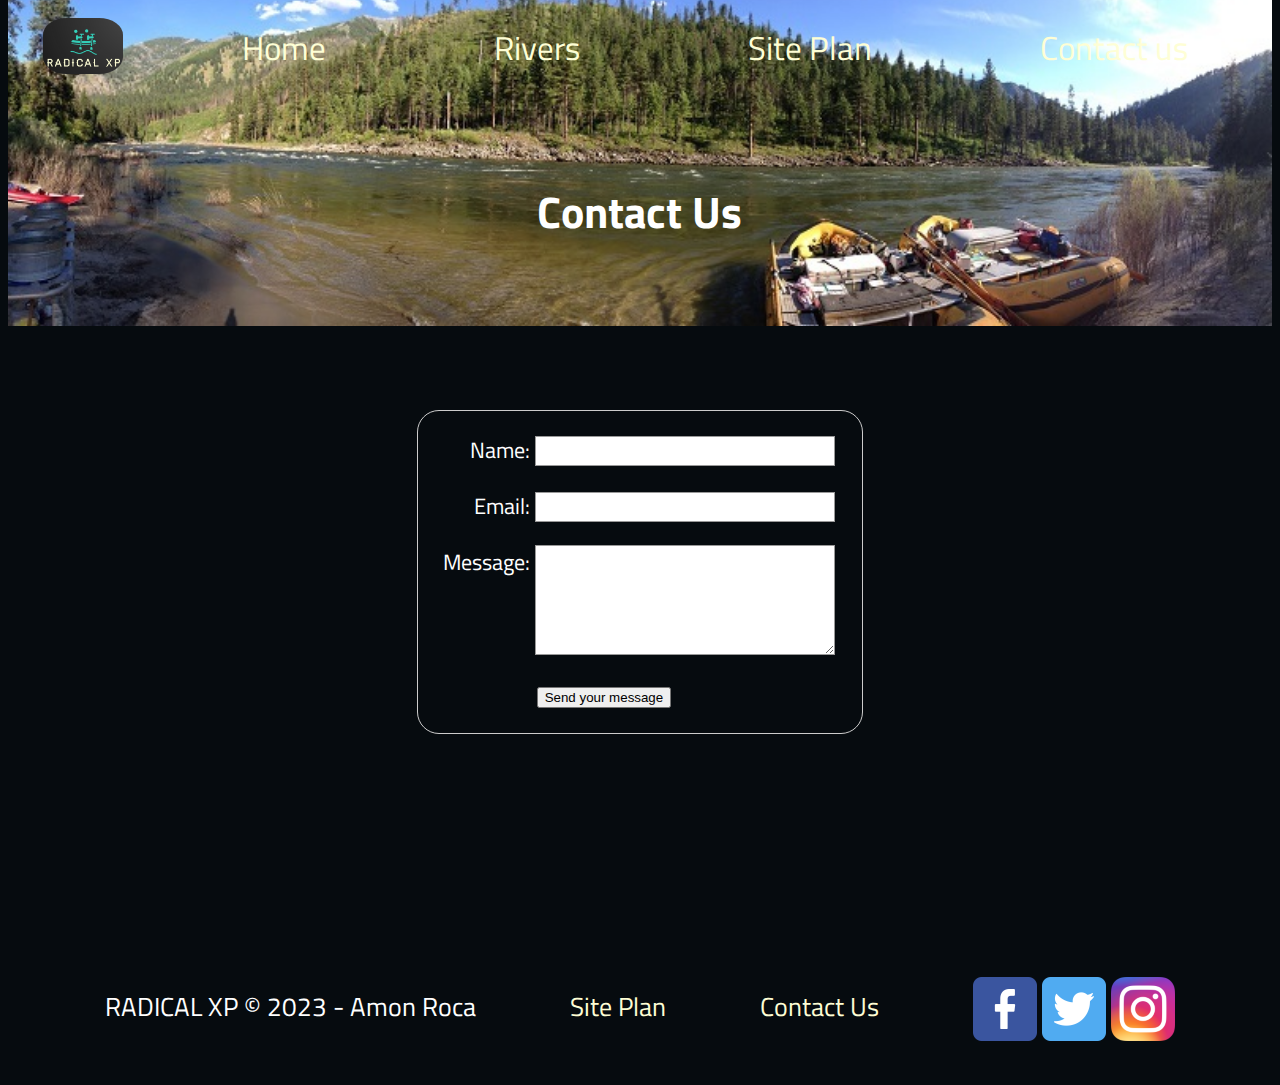
<file: wwr/contactus.html>
<!DOCTYPE html>
<html lang="en">
<head>
    <meta charset="UTF-8">
    <meta http-equiv="X-UA-Compatible" content="IE=edge">
    <meta name="viewport" content="width=device-width, initial-scale=1.0">
    <title>Contact Us</title>
    <link rel="stylesheet" href="styles/style.css">
    <link rel="stylesheet" href="styles/form.css">
</head>
<body>
    <div id="content">
        <header>
            <a id="logo_link" href="index.html">
                <img class="radical-xp-logo" src="images/logo.png" alt="RADICAL XP Logo">
            </a>
            <nav>
                <a href="index.html">Home</a>
                <a href="rivers.html">Rivers</a>
                <a href="site-plan-rafting.html">Site Plan</a>
                <a href="#">Contact us</a>
            </nav>
        </header>
        <div id="hero">
            <div id="hero-box">
                <img id="hero-img" src="images/river-wide.jpg" alt="Colorado River">
            </div>
            <section id="hero-msg">
                <h1 class="rivers-title">Contact Us</h1>
            </section>
        </div>
        <main>
            <div id="feedback"></div>
            <form action="/my-handling-form-page" method="post">
                <ul>
                  <li>
                    <label for="name">Name:</label>
                    <input type="text" id="name" name="user_name" />
                  </li>
                  <li>
                    <label for="mail">Email:</label>
                    <input type="email" id="mail" name="user_email" />
                  </li>
                  <li>
                    <label for="msg">Message:</label>
                    <textarea id="msg" name="user_message"></textarea>
                  </li>
                  <li class="button">
                    <button type="submit">Send your message</button>
                  </li>
                </ul>
              </form>
              
        </main>
        <footer>
            <p>RADICAL XP &copy; 2023 - Amon Roca</p>
            <p><a href="site-plan-rafting.html">Site Plan</a></p>
            <p><a href="contactus.html">Contact Us</a></p>
            <div class="social">
                <a href="https://facebook.com" target="_blank">
                    <img src="images/facebook.png" alt="fb icon">
                </a>
                <a href="https://twitter.com" target="_blank">
                    <img src="images/twitter.png" alt="twitter icon">
                </a>
                <a href="https://instagram.com" target="_blank">
                    <img src="images/instagram.png" alt="instagram icon">
                </a>
            </div>
        </footer>
    </div>
    <script>
        // get the feedback div element so we can do something with it.
        const feedbackElement = document.getElementById('feedback');
        // get the form so we can read what was entered in it.
        const formElement = document.forms[0];
        // add a 'listener' to wait for a submission of our form. When that happens run the code below.
        formElement.addEventListener('submit', function(e) {
            // stop the form from doing the default action.
            e.preventDefault();
            // set the contents of our feedback element to a message letting the user know the form was submitted successfully. Notice that we pull the name that was entered in the form to personalize the message!
            feedbackElement.innerHTML = 'Hello '+ formElement.user_name.value +'! Thank you for your message. We will get back with you as soon as possible!';
            // make the feedback element visible.
            feedbackElement.style.display = "block";
            // add a class to move everything down so our message doesn't cover it.
            document.body.classList.toggle('moveDown');
        });
    </script>
</body>
</html>
</file>
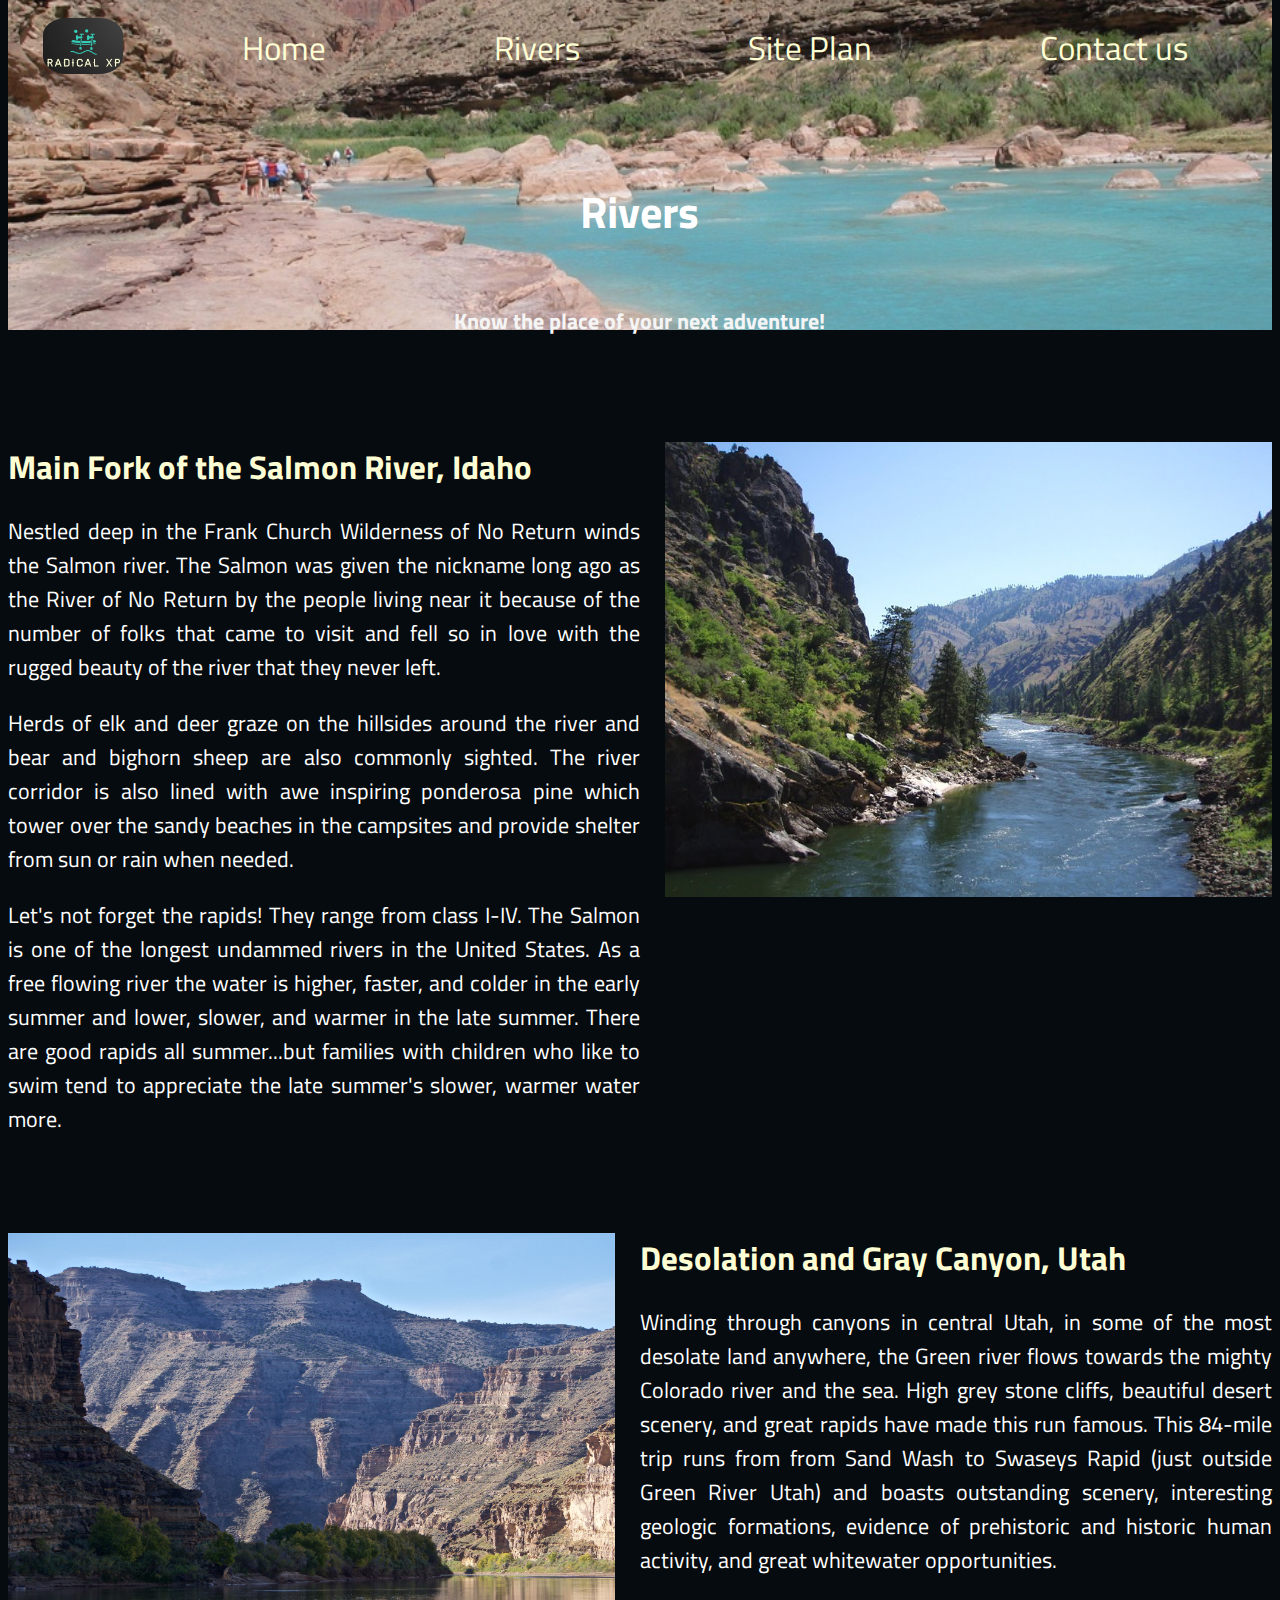
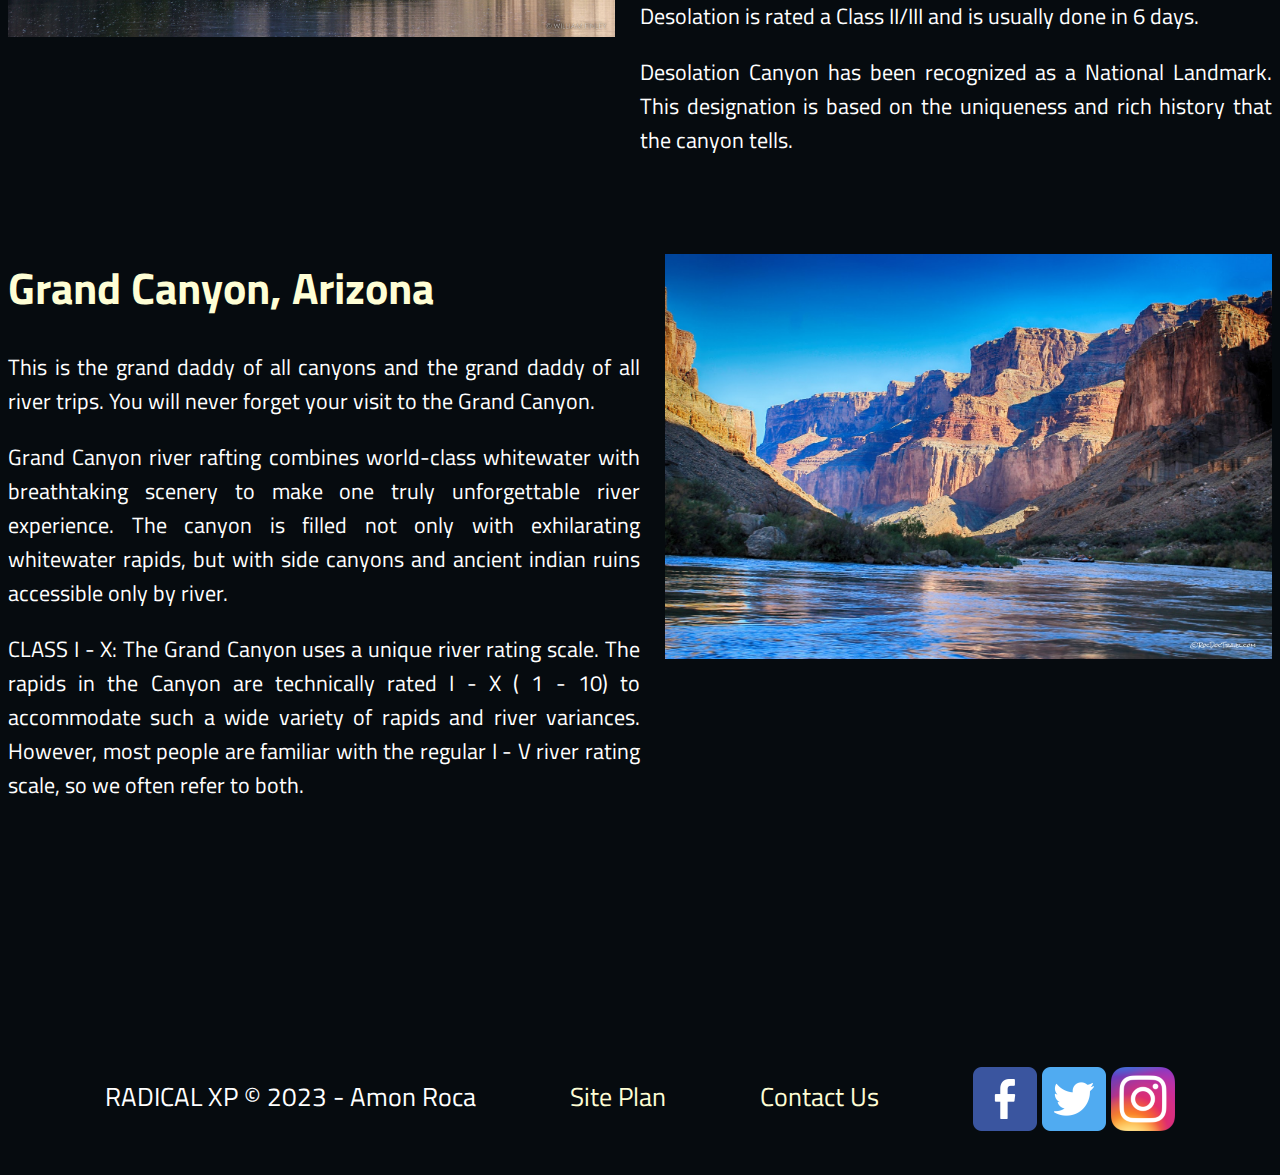
<file: wwr/rivers.html>
<!DOCTYPE html>
<html lang="en">
<head>
    <meta charset="UTF-8">
    <meta http-equiv="X-UA-Compatible" content="IE=edge">
    <meta name="viewport" content="width=device-width, initial-scale=1.0">
    <title>Whitewater Rafting Vacations | RADICAL XP | Home</title>
    <link rel="stylesheet" href="styles/style.css">
</head>
<body>
    <div id="content">
        <header>
            <a id="logo_link" href="index.html">
                <img class="radical-xp-logo" src="images/logo.png" alt="RADICAL XP Logo">
            </a>
            <nav>
                <a href="index.html">Home</a>
                <a href="rivers.html">Rivers</a>
                <a href="site-plan-rafting.html">Site Plan</a>
                <a href="contactus.html">Contact us</a>
            </nav>
        </header>
        <div id="hero">
            <div id="hero-box">
                <img id="hero-img" src="images/littlecolorado-wide.jpg" alt="River wide">
            </div>
            <section id="hero-msg">
                <h1 class="rivers-title">Rivers</h1>
                <h4>Know the place of your next adventure!</h4>
            </section>
        </div>
        <main class="rivers-grid">
            <section class="rivers-text-salmon-river">
                <h2 class="rivers-subtitles">Main Fork of the Salmon River, Idaho</h2>
                <p>
                    Nestled deep in the Frank Church Wilderness of No Return winds the Salmon river. 
                    The Salmon was given the nickname long ago as the River of No Return by the people living near it 
                    because of the number of folks that came to visit and fell so in love with the rugged beauty of the river that they never left.
                </p>
                <p>
                    Herds of elk and deer graze on the hillsides around the river and bear and bighorn sheep are also commonly sighted. 
                    The river corridor is also lined with awe inspiring ponderosa pine which tower over the sandy beaches in the campsites and provide shelter from sun or rain when needed.
                </p>
                <p>
                    Let's not forget the rapids! They range from class I-IV. The Salmon is one of the longest undammed rivers in the United States. 
                    As a free flowing river the water is higher, faster, and colder in the early summer and lower, slower, and warmer in the late summer. 
                    There are good rapids all summer...but families with children who like to swim tend to appreciate the late summer's slower, warmer water more.
                </p>
            </section>
            <img class="rivers-img-salmon-river" src="images/main_fork_salmon_river.jpg" alt="Main Fork Salmon River - Utah">
            <section class="rivers-text-gray-canyon">
                <h2 class="rivers-subtitles">Desolation and Gray Canyon, Utah</h2>
                <p>
                    Winding through canyons in central Utah, in some of the most desolate land anywhere, the Green river flows towards the mighty Colorado river and the sea. 
                    High grey stone cliffs, beautiful desert scenery, and great rapids have made this run famous. 
                    This 84-mile trip runs from from Sand Wash to Swaseys Rapid (just outside Green River Utah) and boasts outstanding scenery, interesting geologic formations, 
                    evidence of prehistoric and historic human activity, and great whitewater opportunities.
                </p>
                <p>
                    Desolation is rated a Class II/III and is usually done in 6 days.
                </p>
                <p>
                    Desolation Canyon has been recognized as a National Landmark.  This designation is based on the uniqueness and rich history that the canyon tells.
                </p>
            </section>
            <img class="rivers-img-gray-canyon" src="images/desogray.jpg" alt="Desolation and Gray Canyon - Utah">
            <section class="rivers-text-grand-canyon">
                <h1 class="rivers-subtitles">Grand Canyon, Arizona</h1>
                <p>
                    This is the grand daddy of all canyons and the grand daddy of all river trips. You will never forget your visit to the Grand Canyon.
                </p>
                <p>
                    Grand Canyon river rafting combines world-class whitewater with breathtaking scenery to make one truly unforgettable river experience. 
                    The canyon is filled not only with exhilarating whitewater rapids, but with side canyons and ancient indian ruins accessible only by river.
                </p>
                <p>
                    CLASS I - X: The Grand Canyon uses a unique river rating scale. 
                    The rapids in the Canyon are technically rated I - X ( 1 - 10) to accommodate such a wide variety of rapids and river variances. 
                    However, most people are familiar with the regular I - V river rating scale, so we often refer to both.
                </p>
            </section>
            <img class="rivers-img-grand-canyon" src="images/gran_canyon_river.jpg" alt="Grand Canyon - Arizona">
        </main>
        <footer>
            <p>RADICAL XP &copy; 2023 - Amon Roca</p>
            <p><a href="site-plan-rafting.html">Site Plan</a></p>
            <p><a href="contactus.html">Contact Us</a></p>
            <div class="social">
                <a href="https://facebook.com" target="_blank">
                    <img src="images/facebook.png" alt="fb icon">
                </a>
                <a href="https://twitter.com" target="_blank">
                    <img src="images/twitter.png" alt="twitter icon">
                </a>
                <a href="https://instagram.com" target="_blank">
                    <img src="images/instagram.png" alt="instagram icon">
                </a>
            </div>
        </footer>
    </div>
</body>
</html>
</file>
<file: mindfulrunning/styles/style.css>
@import url('https://fonts.googleapis.com/css2?family=Assistant:wght@400;700&display=swap');

#content {
    max-width: 1600px;
    margin: 0 auto;
}

nav {
    display: flex;
    justify-content: right;
}

nav a {
    text-align: center;
    color: #0087E7;
    text-decoration: none;
    font-size: 2.2em;
    font-family: 'Assistant', 'wght@400', sans-serif;
    padding: 60px 15px 0 15px;
    border-radius: 5px;
}

nav a:hover {
    color: white;
    /* background-color: #A3D4FF; */
}

.mr-logo {
    width: 100%;
    margin: 0;
}

#logo-link {
    padding-top: 5px;
    justify-self: center;
    align-self: center;
}

header {
    display: grid;
    grid-template-columns: 150px auto;
}

#hero-img {
    width: 100%;
}

body {
    background-color: black;
}

footer {
    color: #0087E7;
    font-size: 1.5em;
    margin-top: 200px;
    display: flex;
    justify-content: space-around;
    align-items: center;
    text-decoration: none;
    font-family: 'Assistant', 'wght@400', sans-serif;
}

footer a {
    color: #0087E7;
    text-decoration: none;
}

footer a:hover {
    color: white;
    text-decoration: underline;
}

#hero-msg {
    display: grid;
    grid-column: 2/3;
    grid-row: 1/2;
    margin-top: 50px;
    text-align: center;
    color: white;
    font-family: 'Assistant', 'wght@700', sans-serif;
    font-size: 2em;
}

#hero-msg h4 {
    color: white;
    font-family: 'Assistant', 'wght@700', sans-serif;
}

#hero {
    display: grid;
    grid-template-columns: 1fr 3fr 1fr;
}

#hero-box {
    grid-column: 1/4;
    grid-row: 1/3;
    z-index: -1;
}

#hero-img {
    width: 100%;
}

.card-img {
    width: 100%;
    height: 60%;
}

.home-grid {
    display: grid;
    grid-template-columns: repeat(10, 1fr);
}

.home-intro {
    color: white;
    font-family: 'Assistant', 'wght@400', sans-serif;
    font-size: 1.2em;
    text-align: justify;
    grid-column: 1/11;
    margin: 0 100px;
}

.home-card-left {
    margin: 50px 20px 50px 100px;
    grid-column: 1/6;
    grid-row: 2/3;
    color: white;
    font-family: 'Assistant', 'wght@400', sans-serif;
    font-size: 1.2em;
    text-align: justify;
}

.home-card-right {
    margin: 50px 100px 50px 20px;
    grid-column: 6/11;
    grid-row: 2/3;
    color: white;
    font-family: 'Assistant', 'wght@400', sans-serif;
    font-size: 1.2em;
    text-align: justify;
}

#background {
    height: 380px;
    background-color: #0087E7;
    grid-column: 1/11;
    grid-row: 4/9;
    margin: 0 100px;
}

#injuriesBackgroundFirst {
    height: 460px;
    background-color: #A3D4FF;
    grid-column: 1/11;
    grid-row: 3/5;
    margin: 25px 100px;
}

#injuriesBackgroundSecond {
    height: 460px;
    background-color: #0087E7;
    grid-column: 1/11;
    grid-row: 6/8;
    margin: 25px 100px;
}

.msg {
    line-height: 1.5em;
    padding: 35px;
    grid-column: 2/10;
    grid-row: 4/9;
    color: white;
    font-family: 'Assistant', 'wght@400', sans-serif;
    font-size: 1.2em;
    text-align: justify;
}

hr {
    height: 3px;
    margin: 35px 0;
    background: #A3D4FF;
  }

  .injuries-text-first {
    grid-column: 1/7;
    grid-row: 3/5;
    text-align: justify;
    color: white;
    font-family: 'Assistant', 'wght@400', sans-serif;
    font-size: 1.2em;
    text-align: justify;
    margin: 25px 25px 25px 135px;
}

.injuries-img-first {
    grid-column: 5/11;
    grid-row: 3/5;
    max-width: 485px;
    margin: 12px 100px 0 auto;
}

.injuries-text-second {
    grid-column: 5/11;
    grid-row: 6/10;
    text-align: justify;
    color: white;
    font-family: 'Assistant', 'wght@400', sans-serif;
    font-size: 1.2em;
    text-align: justify;
    margin: 25px 135px 25px 25px;
}

.injuries-img-second {
    grid-column: 1/7;
    grid-row: 6/10;
    max-width: 485px;
    margin: 12px auto auto 100px;
}

.ces-title {
    color: #0087E7;
    font-family: 'Assistant', 'wght@400', sans-serif;
    font-size: 2em;
    margin-top: 65px;
    grid-column: 2/10;
    text-align: center;
}

#cesBackgroundFirst {
    height: 450px;
    border: 5px solid #0087E7;
    grid-column: 1/11;
    grid-row: 3/5;
    margin: 25px 100px;
}

#cesBackgroundSecond {
    height: 460px;
    background-color: #0087E7;
    grid-column: 1/11;
    grid-row: 6/8;
    margin: 25px 100px;
}

.ces-text-first {
    grid-column: 1/7;
    grid-row: 3/5;
    text-align: justify;
    color: white;
    font-family: 'Assistant', 'wght@400', sans-serif;
    font-size: 1.2em;
    text-align: justify;
    margin: 25px 25px 25px 135px;
}

.ces-img-first {
    grid-column: 5/11;
    grid-row: 3/5;
    max-width: 485px;
    margin: 12px 100px 0 auto;
}

.ces-text-second {
    grid-column: 5/11;
    grid-row: 6/10;
    text-align: justify;
    color: white;
    font-family: 'Assistant', 'wght@400', sans-serif;
    font-size: 1.2em;
    text-align: justify;
    margin: 25px 135px 25px 25px;
}

.ces-img-second {
    grid-column: 1/7;
    grid-row: 6/10;
    max-width: 485px;
    margin: 12px auto auto 100px;
}

* {box-sizing:border-box}

/* Slideshow container */
.slideshow-container {
  max-width: 1600px;
  position: relative;
  margin: auto;
}

/* Hide the images by default */
.mySlides {
  display: none;
}

/* Next & previous buttons */
.prev, .next {
  cursor: pointer;
  position: absolute;
  top: 50%;
  width: auto;
  margin-top: -22px;
  padding: 16px;
  color: white;
  font-weight: bold;
  font-size: 18px;
  transition: 0.6s ease;
  border-radius: 0 3px 3px 0;
  user-select: none;
}

/* Position the "next button" to the right */
.next {
  right: 0;
  border-radius: 3px 0 0 3px;
}

/* On hover, add a black background color with a little bit see-through */
.prev:hover, .next:hover {
  background-color: rgba(0,0,0,0.8);
}

/* Caption text */
.text {
  color: #f2f2f2;
  font-size: 15px;
  padding: 8px 12px;
  position: absolute;
  bottom: 8px;
  width: 100%;
  text-align: center;
  font-family: 'Assistant', 'wght@400', sans-serif;
}

/* Number text (1/3 etc) */
.numbertext {
  color: #f2f2f2;
  font-size: 12px;
  padding: 8px 12px;
  position: absolute;
  top: 0;
  font-family: 'Assistant', 'wght@400', sans-serif;
}

/* The dots/bullets/indicators */
.dot {
  cursor: pointer;
  height: 15px;
  width: 15px;
  margin: 0 2px;
  background-color: #bbb;
  border-radius: 50%;
  display: inline-block;
  transition: background-color 0.6s ease;
}

.active, .dot:hover {
  background-color: #717171;
}

/* Fading animation */
.fade {
  animation-name: fade;
  animation-duration: 1.5s;
}

@keyframes fade {
  from {opacity: .4}
  to {opacity: 1}
}
</file>
<file: wwr/styles/style.css>
@import url('https://fonts.googleapis.com/css2?family=Titillium+Web:ital@1&display=swap');

#content {
    max-width: 1600px;
    margin: 0 auto;
}

nav {
    display: flex;
    justify-content: space-around;
}

nav a {
    text-align: center;
    color: #FEFED5;
    text-decoration: none;
    font-size: 1.5em;
    font-family: 'Titillium Web', 'Arial', 'Lucida Sans', sans-serif;
    padding: 15px;
    border-radius: 5px;
}

#hero-msg {
    display: grid;
    grid-column: 2/3;
    grid-row: 1/2;
    margin-top: 100px;
    text-align: center;
}

#hero-msg h4 {
    color: whitesmoke;
}

#hero {
    display: grid;
    grid-template-columns: 1fr 3fr 1fr;
    margin-top: -100px;
}

#hero-box {
    grid-column: 1/4;
    grid-row: 1/3;
    z-index: -1;
}

#hero-img {
    width: 100%;
}

.button-box {
    text-align: center;
}

main section {
    text-align: center;
}

#background {
    height: 725px;
    background-color: whitesmoke;
    grid-column: 1/11;
    grid-row: 4/9;
}

body {
    background-color: #060B0F;
    font-family: 'Titillium Web', 'Arial', 'Lucida Sans', sans-serif;
    font-size: 22px;
}

header {
    display: grid;
    grid-template-columns: 150px auto;
}

nav a:hover {
    color: black;
    background-color: #FEFED5;
}

.msg {
    background-color: #060B0F;
    line-height: 1.5em;
    padding: 35px;
    margin: 200px 0;
    grid-column: 6/10;
    grid-row: 6/7;
    box-shadow: 5px 5px 10px #6f7364;
}

footer {
    background-color: #060B0F;
    color: white;
    padding: 25px 50px;
    margin-top: 200px;
    display: flex;
    justify-content: space-around;
    align-items: center;
}

footer a {
    color: #FEFED5;
    text-decoration: none;
}

footer a:hover {
    color: white;
}

footer p {
    font-size: 1.2em;
}

footer p a:hover {
    text-decoration: underline;
}

.icon {
    width: 80px;
    padding-top: 10px;
}

.radical-xp-logo {
    width: 80px;
    border-radius: 30%;
}

.home-title {
    color: white;
    font-family: 'Titillium Web', 'Arial', 'Lucida Sans', sans-serif;
    font-size: 2em;
    margin-top: 10px;
}

.rivers-title {
    color: white;
    font-family: 'Titillium Web', 'Arial', 'Lucida Sans', sans-serif;
    font-size: 2em;
    margin-top: 90px;
}

.home-grid {
    display: grid;
    grid-template-columns: repeat(10, 1fr);
}

.rivers-grid {
    display: grid;
    grid-template-columns: repeat(10, 1fr);
}

.rivers-text-salmon-river {
    grid-column: 1/6;
    grid-row: 2/5;
    text-align: justify;
    color: white;
}

.rivers-img-salmon-river {
    grid-column: 6/11;
    grid-row: 2/5;
    max-width: 96%;
    margin: 75px 0 0 auto;
}

.rivers-text-gray-canyon {
    grid-column: 6/11;
    grid-row: 6/10;
    text-align: justify;
    color: white;
}

.rivers-img-gray-canyon {
    grid-column: 1/6;
    grid-row: 6/10;
    max-width: 96%;
    margin: 75px auto auto 0;
}

.rivers-text-grand-canyon {
    grid-column: 1/6;
    grid-row: 11/14;
    text-align: justify;
    color: white;
}

.rivers-img-grand-canyon {
    grid-column: 6/11;
    grid-row: 11/14;
    max-width: 96%;
    margin: 75px 0 0 auto;
}

.rivers-subtitles {
    color: #FEFED5;
    margin-top: 75px;
}

.book, .join {
    color: black;
    background-color: #FEFED5;
    text-decoration: none;
    font-family: 'Titillium Web', 'Arial', 'Lucida Sans', sans-serif;
    font-size: 18px;
    padding: 15px 30px;
    margin-top: 50px;
    border-radius: 5px;
}

.msg p {
    color: white;
    font-family: "Titillium Web";
    font-size: .8em;
    padding-bottom: 15px;
}

main h2 {
    color: white;
    margin: 0;
}

#logo_link {
    padding-top: 5px;
    justify-self: center;
    align-self: center;
}

footer .social img {
    padding-top: 15px;
}

.rivers-card {
    margin: 200px 0;
    grid-column: 2/4;
    grid-row: 2/3;
}

.camping-card {
    margin: 200px 0;
    grid-column: 5/7;
    grid-row: 2/3;
}

.rapids-card {
    margin: 200px 0;
    grid-column: 8/10;
    grid-row: 2/3;
}

.card-img {
    border: 10px solid #FEFED5;
    width: 100%;
    height: 55%;
    transition: transform .5s;
    box-shadow: 5px 5px 10px #6f7364;
}

.card-img:hover {
    opacity: .6;
    transform: scale(1.1);
}

main section img {
    box-sizing: border-box;
}

.mountains {
    margin-top: 50px;
    width: 100%;
    grid-column: 2/7;
    grid-row: 5/8;
    box-shadow: 5px 5px 10px #6f7364;
}

/* Media Query*/
@media screen and (max-width: 900px) {
    #hero, .home-grid {
        display: block;
        height: auto;
    }
    nav, footer {
        flex-direction: column;
    }
    nav a {
        display: block;
        padding: 15px;
    }
    #hero {
        margin-top: 0;
    }
    #hero-msg {
        margin-top: 0;
    }
    #hero-msg h4 {
        display: none;
    }
    .home-title {
        font-size: 25px;
        color: #6f7364;
    }
    .rivers-card, .camping-card, .rapids-card { 
        margin: 50px auto;
        width: 60%;
    }
    #background {
        display: none;
    }
    .mountains, .msg {
        width: 80%;
        display: block;
        margin: 0 auto;
    }
    footer {
        margin-top: 25px;
    }
}
</file>
<file: positionstyles.css>
/* CSS - Name: "positionstyles.css" */
/* Activity 1 styles */
.content1 {
  /* This is the parent of the activity 1 boxes. */
  display: grid;
  grid-template-columns: 1fr 1fr;
  justify-items: center;
  gap: 20px;

}
.red1 { 
  width: 100%; 
  height: 100px; 
  background-color: red; 
  grid-column: 1/3;

} 
.green1 {
  width: 200px; 
  height: 200px; 
  background-color: green; 

} 
.yellow1 {
  width: 200px; 
  height: 200px; 
  background-color: gold; 
} 
.blue1 {
  width: 100%; 
  height: 100px; 
  background-color: blue; 
  grid-column: 1/3;
} 
/* Activity 2 styles */ 
.content2 {
  /* This is the parent of the activity 2 boxes. */
  display: grid;
  grid-template-columns: 1fr;
}
.red2 {
  width: 100px; 
  height: 100px; 
  background-color: red; 
} 
.green2 { 
  width: 100px; 
  height: 100px; 
  background-color: green; 
  margin-top: -50px;
  margin-left: 50px;
} 
.yellow2 {
  width: 100px; 
  height: 100px; 
  background-color: gold; 
  margin-top: -50px;
  margin-left: 100px;
} 
.blue2 {
  width: 100px; 
  height: 100px; 
  background-color: blue; 
  margin-top: -50px;
  margin-left: 150px;
} 
/* Activity 3 styles */ 
.content3 {
  /* This is the parent of the activity 3 boxes. */
  display: grid;
  grid-template-columns: 1fr 1fr;
  grid-column-gap: 100px;
}
.red3 {
  width: 100%; 
  height: 100px; 
  background-color: red; 
  grid-column: 1/3;
} 
.green3 {
  width: 100%; 
  height: 200px; 
  background-color: green;
  grid-column: 1/2;
  grid-row: 2/3;
} 
.yellow3 {
  width: 100%; 
  height: 200px; 
  background-color: gold; 
  grid-column: 2/3;
  grid-row: 2/3;
} 
.blue3 {
  width: 100%;
  height: 100px; 
  background-color: blue; 
  grid-column: 1/3;
  grid-row: 3/4;
} 
/* Activity 4 styles */ 
.content4 {
  /* This is the parent of the activity 4 boxes. */
  height: 400px;
  display: grid;
  grid-template-columns: 1fr 1fr;
}
.red4 {
  width: 100%; 
  height: 400px; 
  background-color: red; 
  grid-column: 1/2;
} 
.green4 {
  width: 100%; 
  height: 133px; 
  background-color: green;
  grid-column: 2/3;
  grid-row: 1/2; 
} 
.yellow4 {
  width: 100%; 
  height: 133px; 
  background-color: gold;
  grid-column: 2/3;
  grid-row: 1/2; 
  margin-top: 133px;
} 
.blue4 {
  width: 100%; 
  height: 134px; 
  background-color: blue; 
  grid-column: 2/3;
  grid-row: 1/2;
  margin-top: 266px;
} 
/* Activity 5 styles */ 
.content5 {
  /* This is the parent of the activity 5 boxes. */
  height: 400px;
  /* display: grid;
  grid-template-columns: 1fr; */
}
.red5 { 
  width: 100%; 
  height: 100px; 
  background-color: red; 
} 
.green5 { 
  width: 150px; 
  height: 150px; 
  background-color: green; 
  z-index: 1;
  float: left;

} 
.yellow5 {
  width: 100%; 
  height: 200px; 
  background-color: gold;
} 
.blue5 {
  width: 100%; 
  height: 100px; 
  background-color: blue; 
} 
/* Activity 6 styles */ 
.content6 {
  /* This is the parent of the activity 6 boxes. */
  display: grid;
  grid-template-columns: repeat(6, 100px);
}
.red6 {
  width: 400px; 
  height: 200px; 
  background-color: red; 
  grid-column: 1/3;
  grid-row: 1/3;
  z-index: -1;
} 
.green6 {
  width: 200px; 
  height: 200px; 
  background-color: green; 
  grid-column: 1/3;
  grid-row: 4/6;
  z-index: 1;
} 
.yellow6 {
  width: 200px; 
  height: 400px; 
  background-color: gold;
  grid-column: 5/7;
  grid-row: 3/6;
  z-index: 1; 
} 
.blue6 {
  width: 400px; 
  height: 400px; 
  background-color: blue;
  grid-column: 2/6;
  grid-row: 2/6; 
} 


/* Do not make any changes below here */
.activity {
  width: 70%; 
  margin: 20px auto; 
  font-family: Arial, sans-serif; 
  border: 1px solid black; 
  padding: 10px; 
  clear:both; 
  overflow: auto;
} 

.hint {
  border: 1px solid grey;
  background: #e0e0e0;
  padding: .5em;
  position: relative;
  margin: 1em 0;
}
.hint h3 {
  margin: 0;
}
.hint:hover {
  background: #d0d0d0;
}
.hint > div {
  display: none;
}

.hint input[type=checkbox] {
  position: absolute;
  width: 100%;
  height: 100%;
  opacity: 0;
  z-index: 1;
  cursor: pointer;
}

.hint input[type=checkbox]:checked ~ div {
  display: block;
}

.hint i {
  position: absolute;
  transform: translate(-6px, 0);
  margin-top: 16px;
  right: 10px;
  top: -3px;
}
.hint i:before, .hint i:after {
  content: "";
  position: absolute;
  background-color: black;
  width: 3px;
  height: 9px;
}
.hint i:before {
  transform: translate(2px, 0) rotate(45deg);
}
.hint i:after {
  transform: translate(-2px, 0) rotate(-45deg);
}

.hint input[type=checkbox]:checked ~ i:before {
  transform: translate(-2px, 0) rotate(45deg);
}
.hint input[type=checkbox]:checked ~ i:after {
  transform: translate(2px, 0) rotate(-45deg);
}
.hint a {
  position: relative;
  z-index: 1;
}
</file>
<file: mindfulrunning/styles/form.css>
@import url('https://fonts.googleapis.com/css2?family=Assistant:wght@400;700&display=swap');

form {
    /* Center the form on the page */
    margin: 0 auto;
    width: 450px;
    /* Form outline */
    padding: 1em;
    border: 1px solid #ccc;
    border-radius: 1em;
    margin-top: 75px;
  }
  
  ul {
    list-style: none;
    padding: 0;
    margin: 0;
  }
  
  form li + li {
    margin-top: 1em;
  }
  
  label {
    /* Uniform size & alignment */
    display: inline-block;
    width: 90px;
    text-align: right;
    color: white;
    font-family: 'Assistant', 'wght@400', sans-serif;
  }
  
  input,
  textarea {
    /* To make sure that all text fields have the same font settings
       By default, textareas have a monospace font */
    font: 1em sans-serif;
  
    /* Uniform text field size */
    width: 300px;
    box-sizing: border-box;
  
    /* Match form field borders */
    border: 1px solid #999;
  }
  
  input:focus,
  textarea:focus {
    /* Additional highlight for focused elements */
    border-color: #000;
  }
  
  textarea {
    /* Align multiline text fields with their labels */
    vertical-align: top;
  
    /* Provide space to type some text */
    height: 5em;
  }
  
  .button {
    /* Align buttons with the text fields */
    padding-left: 90px; /* same size as the label elements */
  }
  
  button {
    /* This extra margin represent roughly the same space as the space
       between the labels and their text fields */
    margin-left: 0.5em;
  }

  #feedback {
    background-color: antiquewhite;
    position: absolute;
    top: 0;
    left: 0;
    right: 0;
    padding: .5em;
    /* make this element invisible until we are ready for it */
    display: none;      
}
.moveDown {
    margin-top: 3em;
}
</file>
<file: mindfulrunning/styles/site-plan.css>
/* if you are using any Google fonts change the font names below to your fonts. 
Any spaces in your font name should be replaced with a +. 
Fonts are separated by a | */
@import url('https://fonts.googleapis.com/css2?family=Assistant:wght@400;700&display=swap');

:root {
  /* change the values below to your colors from your palette */
  --primary-color: #0C0C0C   ;
  --secondary-color: #0087E7 ;
  --accent1-color: #A3D4FF;
  --accent2-color: #FFFFFF;

  /* change the values below to your chosen font(s) */
  --heading-font: 'Assistant', 'wght@700';
  --paragraph-font: 'Assistant', 'wght@400', sans-serif;

  /* these colors below should be chosen from among your palette colors above */
  --headline-color-on-white: #0087E7;  /* headlines on a white background */ 
  --headline-color-on-color: white; /* headlines on a colored background */ 
  --paragraph-color-on-white: #0C0C0C; /* paragraph text on a white background */ 
  --paragraph-color-on-color: white; /* paragraph text on a colored background */ 
  --paragraph-background-color: #0C0C0C  ;
  --nav-link-color: #0087E7;
  --nav-background-color: #0C0C0C;
  --nav-hover-link-color: white;
  --nav-hover-background-color: #A3D4FF;
}

.font-color-white{
  color: white;
}


/*  Look around below...but DON'T CHANGE ANYTHING! */

body {
  max-width: 1200px;
  margin: 0 auto;
  padding: 4em;
  font-size: 18px;
  text-align: center;
}
img {
  display: block;
  margin: 0 auto;
}
h1, h2, h3, h4, h5, h6 {
  font-family: var(--heading-font);
  color: var(--headline-color-on-white);
}
h2 {
  text-align: center;
}
hr {
  height: 3px;
  margin: 35px 0;
  background: var(--accent1-color);
}
header {
  padding: 1em;
  text-align: center;
  color: var(--headline-color-on-color);
  background-color: var(--paragraph-background-color);
}
header > h1, header > h2 {
  color: var(--headline-color-on-color);
}

p {
  font-family: var(--paragraph-font);
  color: var(--paragraph-color-on-white);
  padding: 1em;
}
.colors {
  width: 100%;
  min-width: 350px;
  margin: 30px auto;
  text-align: center;
}
.colors th {
  background-color: #999;
}
.colors td{
  width: 25%;
  height: 3em;
}

.primary {
  background-color: var(--primary-color);
}
.secondary {
  background-color: var(--secondary-color);
}
.accent1 {
  background-color: var(--accent1-color);
}
.accent2{
  background-color: var(--accent2-color);
}

p.colored {
  background-color: var(--paragraph-background-color);
  color: var(--paragraph-color-on-color);
}

nav {
  background-color: var(--nav-background-color);
  line-height: 3em;
  text-align: center;
  font-size: 1.2em;
}
nav  {
  list-style-type: none;
  display: flex;

}
nav a {
  padding:1em;
  min-width: 120px;
  text-decoration: none;
  padding: 10px;

}
nav a:link, nav a:visited {
  color: var(--nav-link-color);
}
nav a:hover {
  color: var(--nav-hover-link-color);
  background-color: var(--nav-hover-background-color);
}

.sitemap {
  display: grid;
  justify-content: center;

  grid-template-columns: repeat(6, 15%);
  grid-template-rows: 3em 1.5em 1.5em 3em;
  grid-template-areas: ". . home home . ."
    ". . . top . ."
    ". left left right right ."
    "page2 page2 . . page3 page3";
}
.sitemap > div {

  text-align: center;

}
.sm-home {
  grid-area: home;
  background-color: #ccc;
  line-height: 3em;
}
.sm-page2 {
  grid-area: page2;
  background-color: #ccc;
  line-height: 3em;
}
.sm-page3 {
  grid-area: page3;
  background-color: #ccc;
  line-height: 3em;
}

.top {
  grid-area: top;
  border-left: 1px solid;
}

.left {
  grid-area: left;
  border-top: 1px solid;
  border-left: 1px solid;
}

.right {
  grid-area: right;
  border-top: 1px solid;
  border-right: 1px solid;
}
</file>
<file: wwr/styles/form.css>
form {
    /* Center the form on the page */
    margin: 0 auto;
    width: 400px;
    /* Form outline */
    padding: 1em;
    border: 1px solid #ccc;
    border-radius: 1em;
    margin-top: 75px;
  }
  
  ul {
    list-style: none;
    padding: 0;
    margin: 0;
  }
  
  form li + li {
    margin-top: 1em;
  }
  
  label {
    /* Uniform size & alignment */
    display: inline-block;
    width: 90px;
    text-align: right;
    color: white;
  }
  
  input,
  textarea {
    /* To make sure that all text fields have the same font settings
       By default, textareas have a monospace font */
    font: 1em sans-serif;
  
    /* Uniform text field size */
    width: 300px;
    box-sizing: border-box;
  
    /* Match form field borders */
    border: 1px solid #999;
  }
  
  input:focus,
  textarea:focus {
    /* Additional highlight for focused elements */
    border-color: #000;
  }
  
  textarea {
    /* Align multiline text fields with their labels */
    vertical-align: top;
  
    /* Provide space to type some text */
    height: 5em;
  }
  
  .button {
    /* Align buttons with the text fields */
    padding-left: 90px; /* same size as the label elements */
  }
  
  button {
    /* This extra margin represent roughly the same space as the space
       between the labels and their text fields */
    margin-left: 0.5em;
  }

  #feedback {
    background-color: antiquewhite;
    position: absolute;
    top: 0;
    left: 0;
    right: 0;
    padding: .5em;
    /* make this element invisible until we are ready for it */
    display: none;      
}
.moveDown {
    margin-top: 3em;
}
</file>
